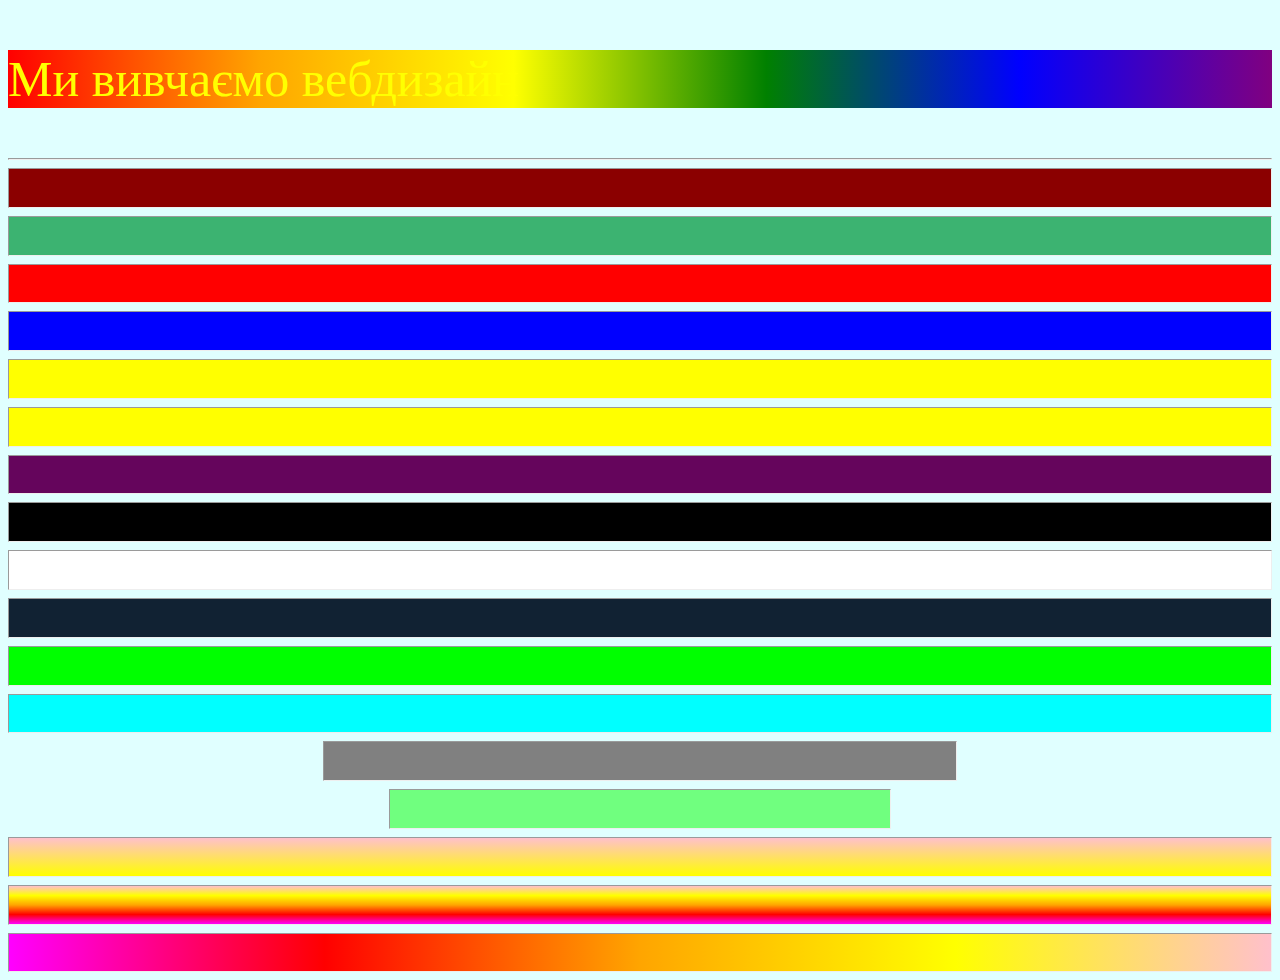
<file: base.html>
<!DOCTYPE html>
<html lang="uk">
<head>
	<meta charset="utf-8">
	<meta name="viewport" content="width=device-width, initial-scale=1">
	<title>my first page</title>
</head>
<body style="background-color: lightcyan;">
<p style="background: linear-gradient(to right, red, orange, yellow, green, blue, purple); color:yellow; font-size: 50px;">Ми вивчаємо вебдизайн</p>
<hr>
<hr style="height: 1cm; background-color: darkred;">
<hr style="height: 1cm; background-color: MediumSeaGreen;">
<hr style="height: 1cm; background-color: #ff0000;">
<hr style="height: 1cm; background-color: #0000ff;">
<hr style="height: 1cm; background-color: #ffff00;">
<hr style="height: 1cm; background-color: #ff0;">
<hr style="height: 1cm; background-color: #65055C">
<hr style="height: 1cm; background-color: #000;">
<hr style="height: 1cm; background-color: #fff;">
<hr style="height: 1cm; background-color: #112233;">
<hr style="height: 1cm; background-color: rgb(0, 255, 0);">
<hr style="height: 1cm; background-color: rgb(0, 255, 255);">
<hr style="height: 1cm; background-color: rgb(128, 128, 128); width: 50%;">
<hr style="height: 1cm; background-color: rgba(0, 255, 0, 0.5); width: 500px;">
<hr style="height: 1cm; background: Linear-gradient(pink, yellow);">
<hr style="height: 1cm; background: Linear-gradient(pink, yellow, orange, red, magenta);">
<hr style="height: 1cm; background: Linear-gradient(to left, pink, yellow, orange, red, magenta);"> 
</body>
</html>
</file>
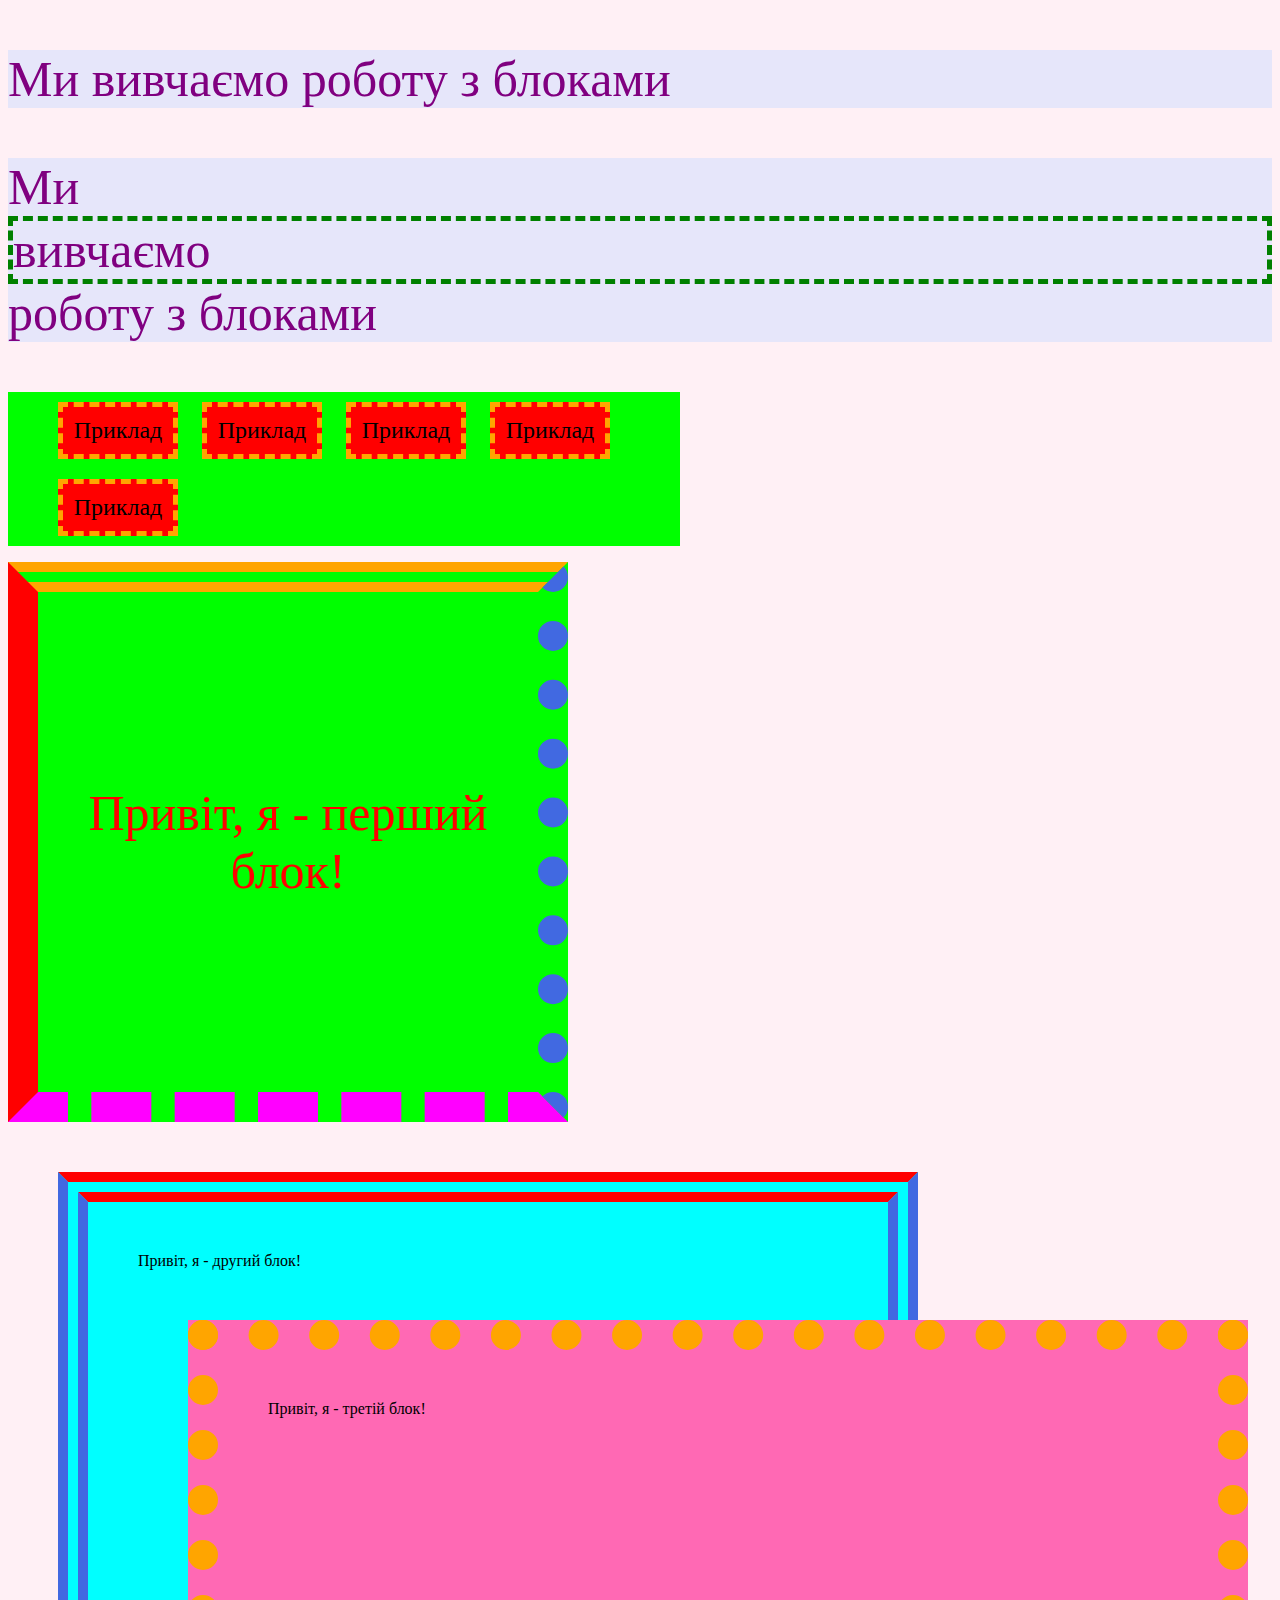
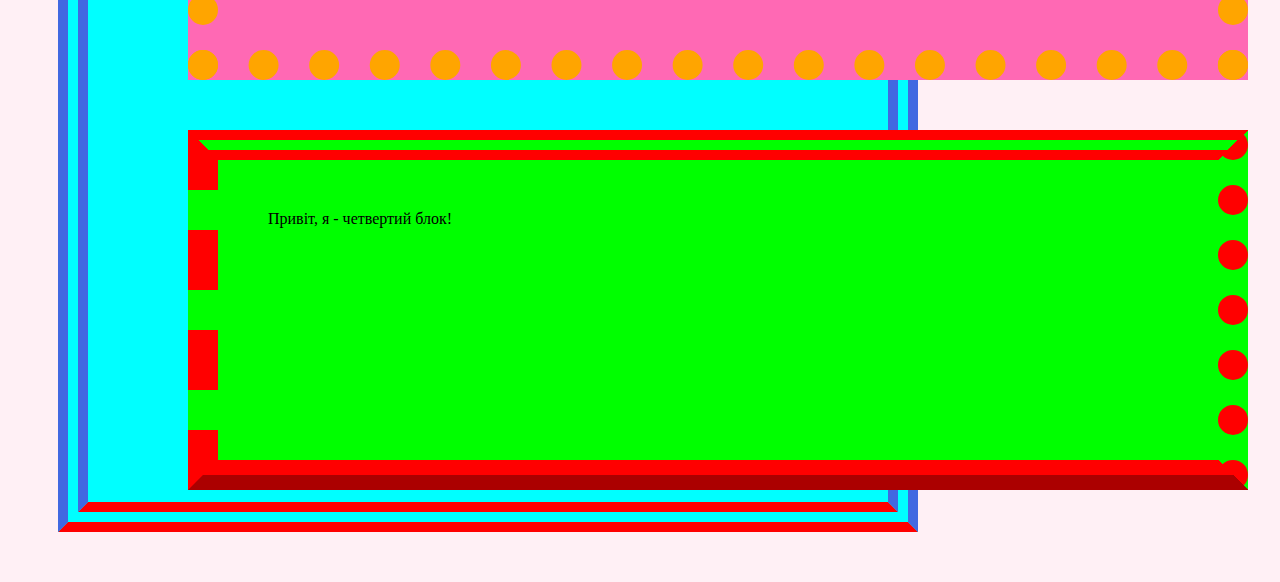
<file: bloks.html>
<!DOCTYPE html>
<html>
<head>
	<meta charset="utf-8">
	<meta name="viewport" content="width=device-width, initial-scale=1">
	<title>Блоки</title>
	<link rel="stylesheet" type="text/css" href="css/blox.css">
</head>
<body>
<p>Ми вивчаємо роботу з блоками</p>
<p>Ми <span>вивчаємо</span> роботу з блоками</p>
<ul>
	<li>Приклад</li>
    <li>Приклад</li>
    <li>Приклад</li>
    <li>Приклад</li>
	<li>Приклад</li>
</ul>
<div id="first">Привіт, я - перший блок!</div>
<div id="second">Привіт, я - другий блок!
<div id="third">Привіт, я - третій блок!</div>
<div id="fourth">Привіт, я - четвертий блок!</div>
</div>
</body>
</html>
</file>
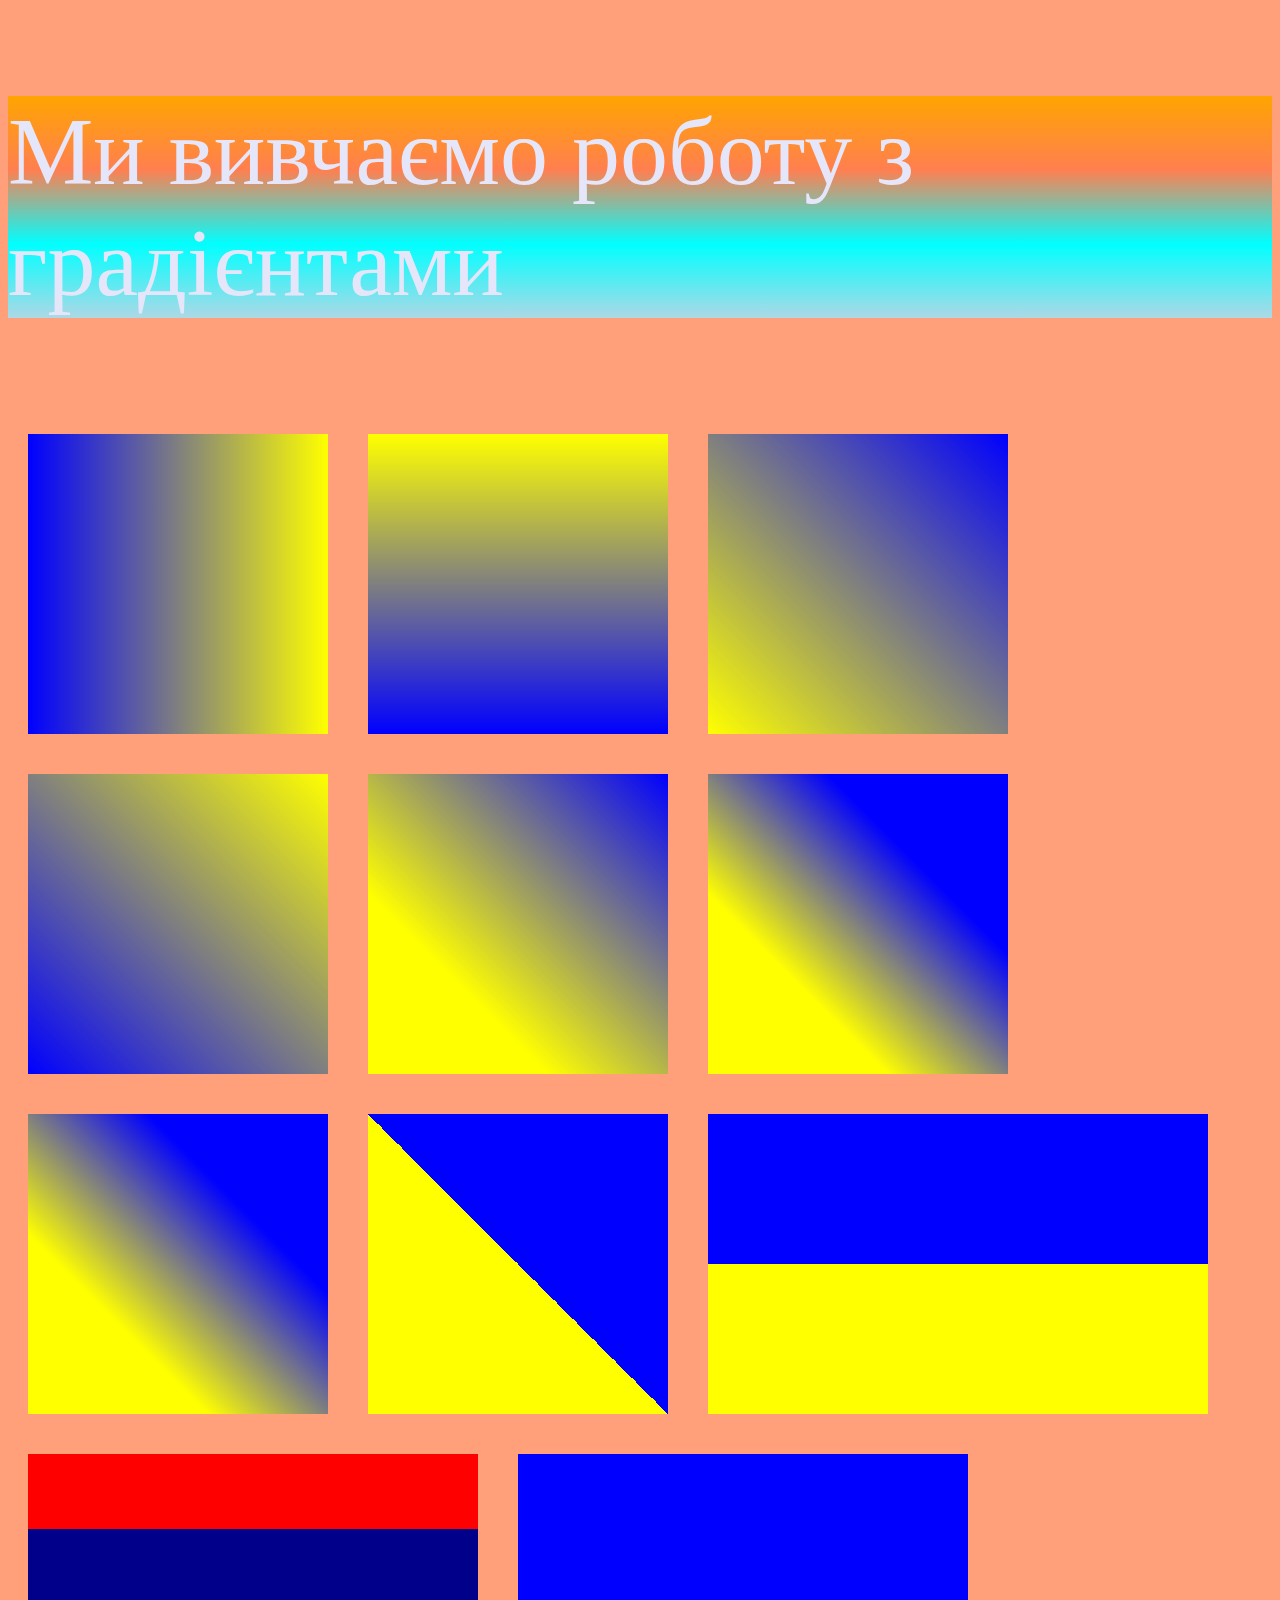
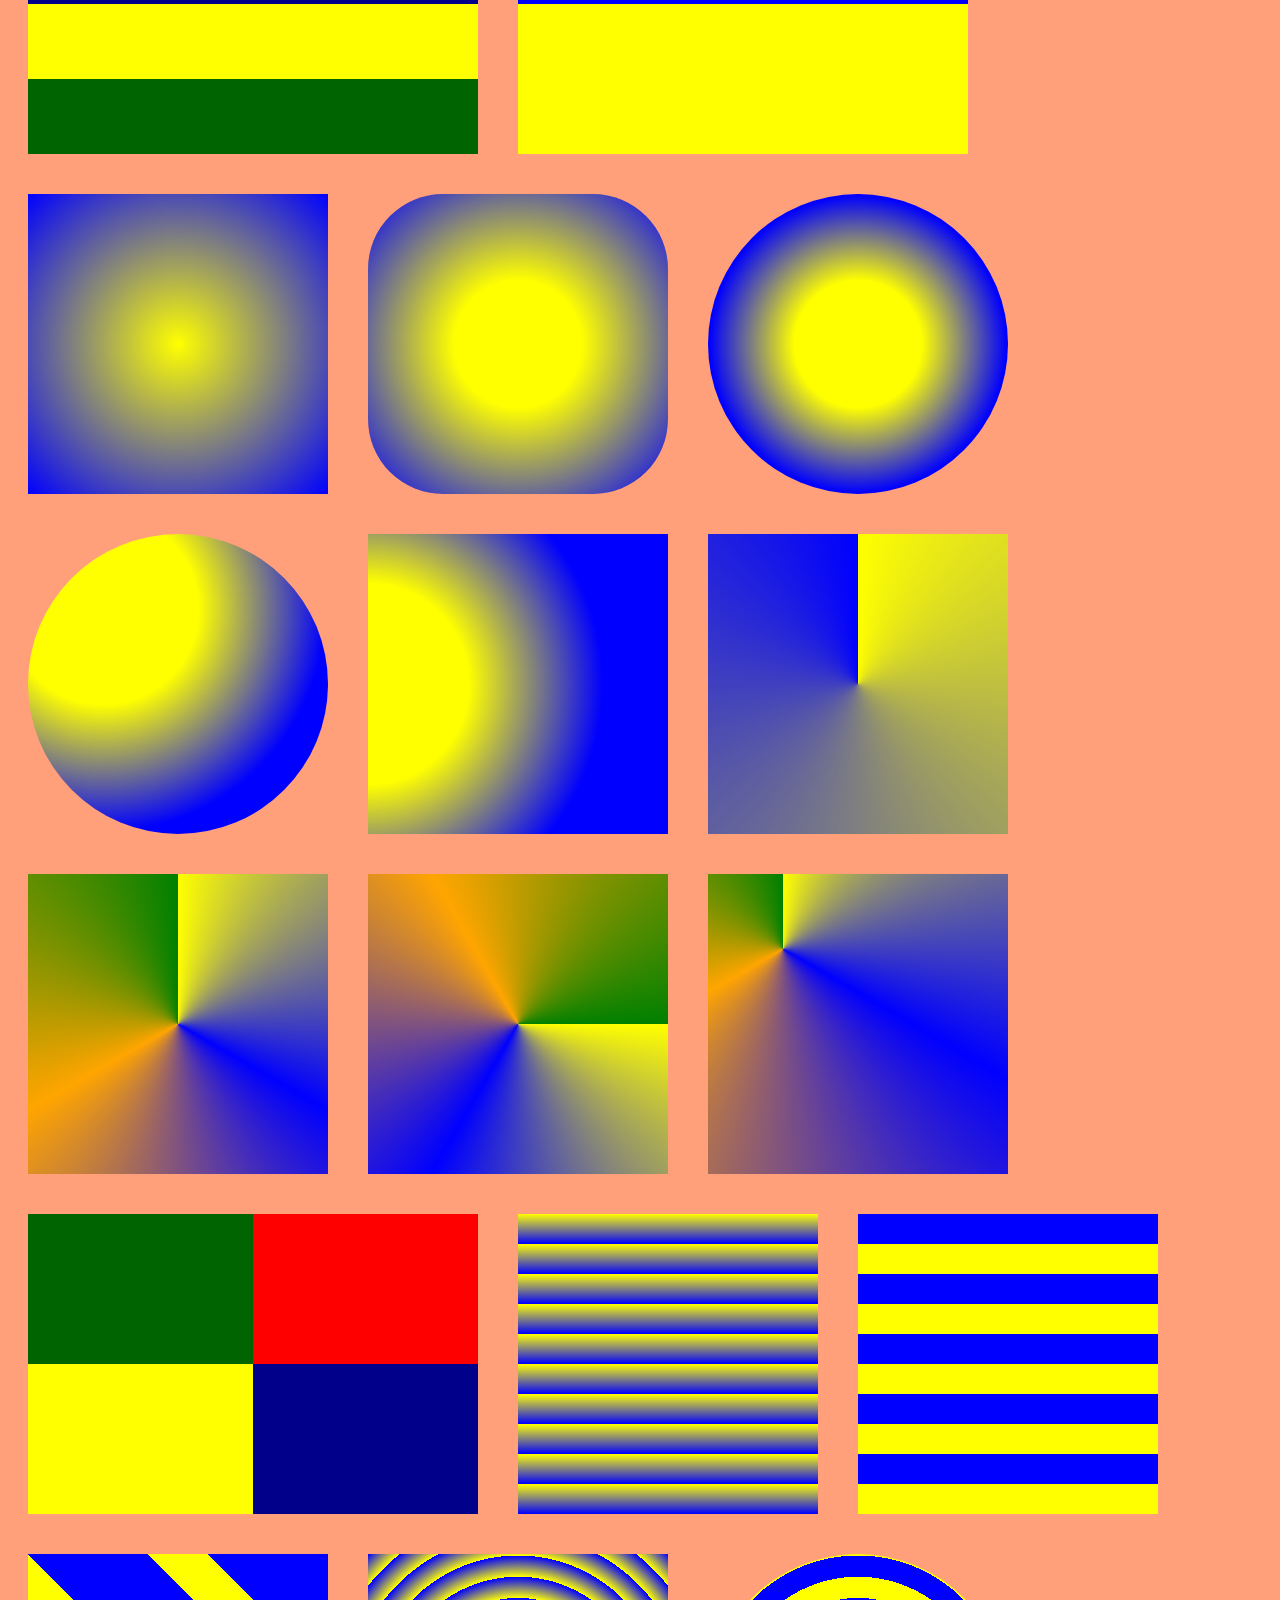
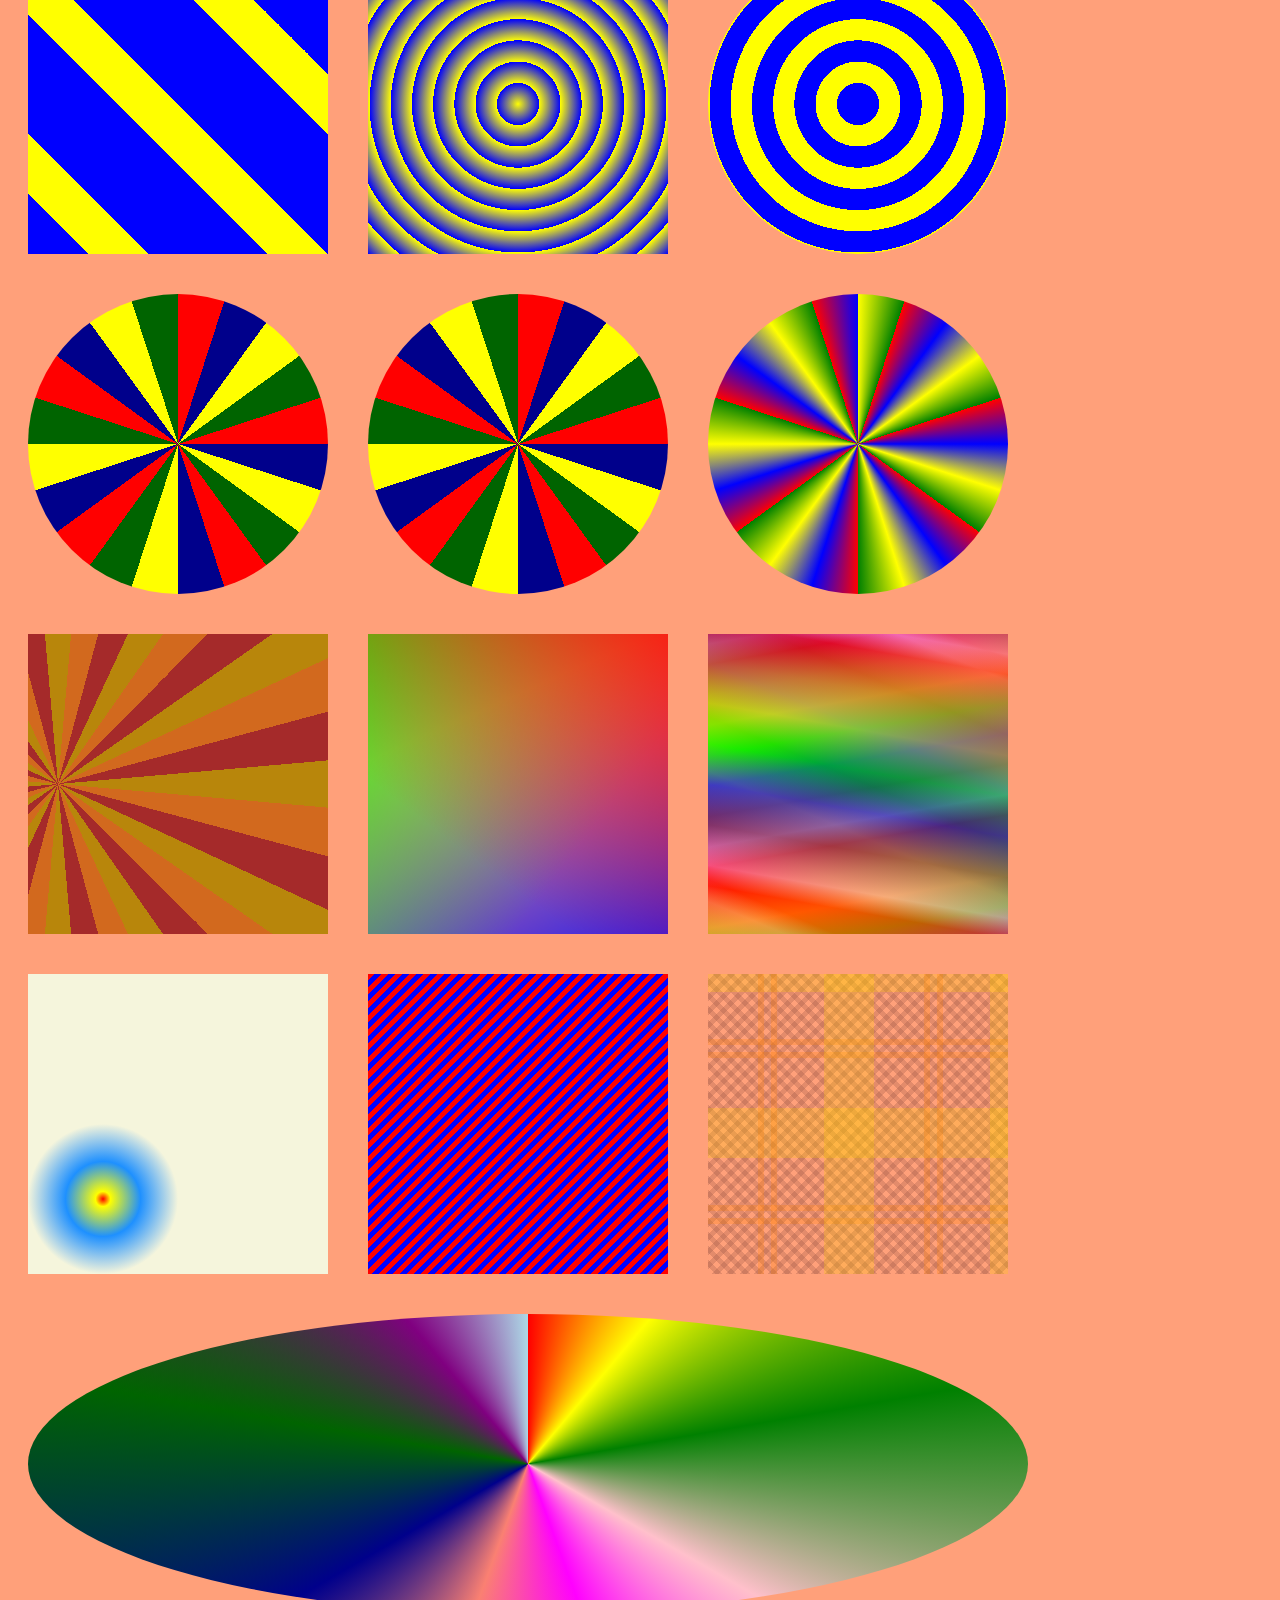
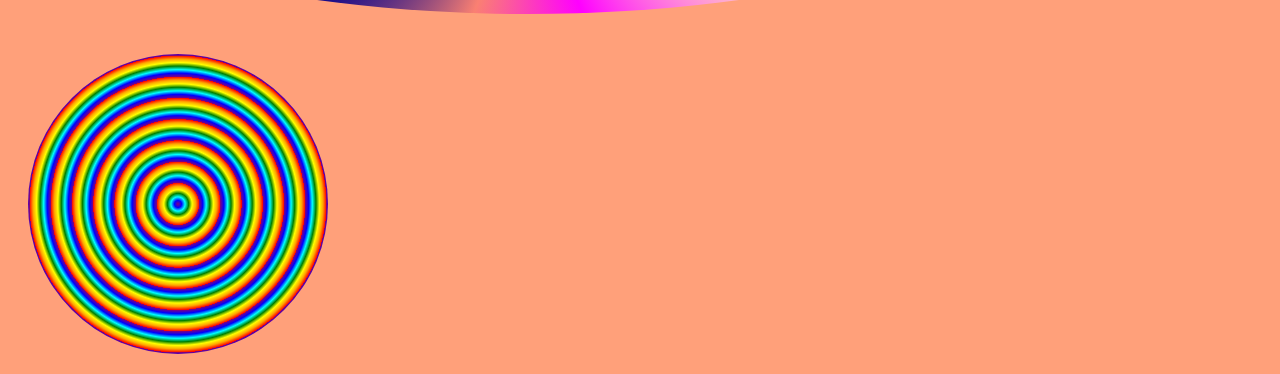
<file: gradient.html>
<!DOCTYPE html>
<html>
<head>
	<meta charset="utf-8">
	<meta name="viewport" content="width=device-width, initial-scale=1">
	<title>Градієнт</title>
	<style type="text/css">
		body{
			background-color: lightsalmon;
		}
		p{
			font-size: 1in;
			color: lavender;
			background: linear-gradient(orange, coral, aqua, lightblue);
		}
		div{
			width: 300px;
			height: 300px;
			margin: 20px;
			float: left;
		}
	</style>
</head>
<body>
<p>Ми вивчаємо роботу з градієнтами</p>
<div style="background: linear-gradient(to left, yellow, blue);"></div>
<div style="background: linear-gradient(#ff0,#00f);"></div>
<div style="background: linear-gradient(45deg, yellow, blue);"></div>
<div style="background: linear-gradient(225deg, yellow, blue);"></div>
<div style="background: linear-gradient(45deg, yellow 30%, blue);"></div>
<div style="background: linear-gradient(45deg, yellow 30%, blue 70%);"></div>
<div style="background: linear-gradient(45deg, yellow 30%, blue 70%);"></div>
<div style="background: linear-gradient(45deg, yellow 50%, blue 50%);"></div>
<div style="background: linear-gradient(360deg, yellow 50%, blue 50%); width: 500px;"></div>
<div style="background: linear-gradient(red 0% 25%, darkblue 25% 50%, yellow 50% 75%, darkgreen 75% 100%); width: 450px;"></div>
<div style="background: linear-gradient(blue 50%, yellow 50%); width: 450px;"></div>
<div style="background: radial-gradient(yellow,blue);"></div>
<div style="background: radial-gradient(yellow 30%,blue); border-radius: 25%;"></div>
<div style="background: radial-gradient(yellow 30%,blue 70%); border-radius: 50%;"></div>
<div style="background: radial-gradient(circle at 25% 25%, yellow 30%, blue 70%); border-radius: 50%;"></div>
<div style="background: radial-gradient(circle at 0% 50%, yellow 30%,blue 70%);"></div>
<div style="background: conic-gradient(yellow, blue);"></div>
<div style="background: conic-gradient(yellow, blue, orange, green);"></div>
<div style="background: conic-gradient(from 90deg, yellow, blue, orange, green);"></div>
<div style="background: conic-gradient(at 25% 25%, yellow, blue, orange, green);"></div>
<div style="background: conic-gradient(red 0% 25%, darkblue 25% 50%, yellow 50% 75%, darkgreen 75% 100%); width: 450px;"></div>
<div style="background: repeating-linear-gradient(yellow 10%,blue 20%);"></div>
<div style="background: repeating-linear-gradient(yellow 10% 20%,blue 20% 30%);"></div>
<div style="background: repeating-linear-gradient(45deg,yellow 10% 20%,blue 20% 40%);"></div>
<div style="background: repeating-radial-gradient(yellow 10%,blue 20%);"></div>
<div style="background: repeating-radial-gradient(yellow 10% 20%,blue 20% 30%); border-radius: 50%;"></div>
<div style="background: repeating-conic-gradient(red 0% 5%, darkblue 5% 10%, yellow 10% 15%, darkgreen 15% 20%); border-radius: 50%;"></div>
<div style="background: repeating-conic-gradient(red 0% 5%, darkblue 5% 10%, yellow 10% 15%, darkgreen 15% 20%); border-radius: 50%;"></div>
<div style="background: repeating-conic-gradient(red 5%, blue 10%, yellow 15%, green 20%); border-radius: 50%;"></div>
<div style="background: repeating-conic-gradient(
  from 45deg at 10% 50%,
  brown 0deg 10deg,
  darkgoldenrod 10deg 20deg,
  chocolate 20deg 30deg
);"></div>
<div style="background: linear-gradient(
      217deg,
      rgb(255 0 0 / 80%),
      rgb(255 0 0 / 0%) 70.71%
    ),
    linear-gradient(127deg, rgb(0 255 0 / 80%), rgb(0 255 0 / 0%) 70.71%),
    linear-gradient(336deg, rgb(0 0 255 / 80%), rgb(0 0 255 / 0%) 70.71%);"></div>
<div style="
  background: repeating-linear-gradient(
      190deg,
      rgb(255 0 0 / 50%) 40px,
      rgb(255 153 0 / 50%) 80px,
      rgb(255 255 0 / 50%) 120px,
      rgb(0 255 0 / 50%) 160px,
      rgb(0 0 255 / 50%) 200px,
      rgb(75 0 130 / 50%) 240px,
      rgb(238 130 238 / 50%) 280px,
      rgb(255 0 0 / 50%) 300px
    ),
    repeating-linear-gradient(
      -190deg,
      rgb(255 0 0 / 50%) 30px,
      rgb(255 153 0 / 50%) 60px,
      rgb(255 255 0 / 50%) 90px,
      rgb(0 255 0 / 50%) 120px,
      rgb(0 0 255 / 50%) 150px,
      rgb(75 0 130 / 50%) 180px,
      rgb(238 130 238 / 50%) 210px,
      rgb(255 0 0 / 50%) 230px
    ),
    repeating-linear-gradient(
      23deg,
      red 50px,
      orange 100px,
      yellow 150px,
      green 200px,
      blue 250px,
      indigo 300px,
      violet 350px,
      red 370px
    );
"></div>
<div style="background: radial-gradient(
    circle closest-side at 25% 75%,
    red,
    yellow 10%,
    #1e90ff 50%,
    beige"></div>
<div style="background: repeating-linear-gradient(
    -45deg,
    red,
    red 5px,
    blue 5px,
    blue 10px"></div>
<div style=" background: repeating-linear-gradient(
      90deg,
      transparent,
      transparent 50px,
      rgb(255 127 0 / 25%) 50px,
      rgb(255 127 0 / 25%) 56px,
      transparent 56px,
      transparent 63px,
      rgb(255 127 0 / 25%) 63px,
      rgb(255 127 0 / 25%) 69px,
      transparent 69px,
      transparent 116px,
      rgb(255 206 0 / 25%) 116px,
      rgb(255 206 0 / 25%) 166px
    ),
    repeating-linear-gradient(
      0deg,
      transparent,
      transparent 50px,
      rgb(255 127 0 / 25%) 50px,
      rgb(255 127 0 / 25%) 56px,
      transparent 56px,
      transparent 63px,
      rgb(255 127 0 / 25%) 63px,
      rgb(255 127 0 / 25%) 69px,
      transparent 69px,
      transparent 116px,
      rgb(255 206 0 / 25%) 116px,
      rgb(255 206 0 / 25%) 166px
    ),
    repeating-linear-gradient(
      -45deg,
      transparent,
      transparent 5px,
      rgb(143 77 63 / 25%) 5px,
      rgb(143 77 63 / 25%) 10px
    ),
    repeating-linear-gradient(
      45deg,
      transparent,
      transparent 5px,
      rgb(143 77 63 / 25%) 5px,
      rgb(143 77 63 / 25%) 10px
    );

  background: repeating-linear-gradient(
      90deg,
      transparent 0 50px,
      rgb(255 127 0 / 25%) 50px 56px,
      transparent 56px 63px,
      rgb(255 127 0 / 25%) 63px 69px,
      transparent 69px 116px,
      rgb(255 206 0 / 25%) 116px 166px
    ),
    repeating-linear-gradient(
      0deg,
      transparent 0 50px,
      rgb(255 127 0 / 25%) 50px 56px,
      transparent 56px 63px,
      rgb(255 127 0 / 25%) 63px 69px,
      transparent 69px 116px,
      rgb(255 206 0 / 25%) 116px 166px
    ),
    repeating-linear-gradient(
      -45deg,
      transparent 0 5px,
      rgb(143 77 63 / 25%) 5px 10px
    ),
    repeating-linear-gradient(
      45deg,
      transparent 0 5px,
      rgb(143 77 63 / 25%) 5px 10px
    );"></div>
<div style="background: repeating-conic-gradient(red, yellow, green, pink, magenta, salmon, darkblue, darkgreen, purple, lightblue); border-radius: 50%; width: 1000px; heith:500px"></div>
<div style="background: repeating-radial-gradient(purple, blue, cyan, green, yellow, orange, red 10%); border-radius: 50%;"></div>
 
</body>
</html>
</file>
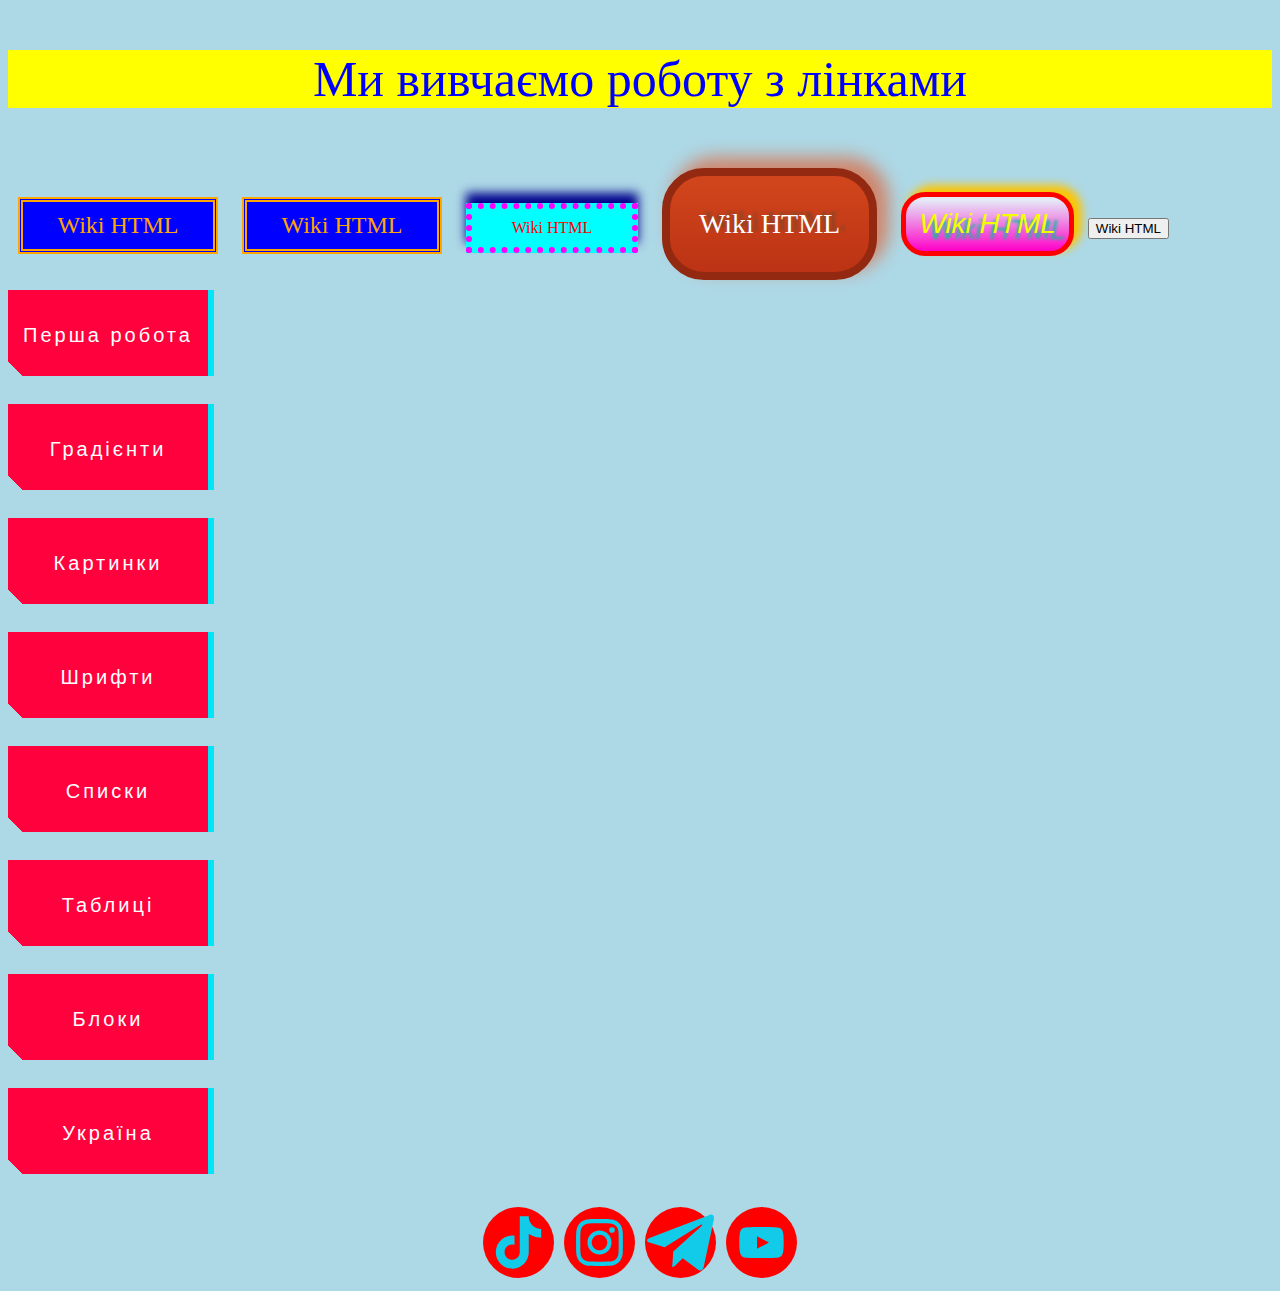
<file: links.html>
<!DOCTYPE html>
<html>
<head>
	<meta charset="utf-8">
	<meta name="viewport" content="width=device-width, initial-scale=1">
	<title>links</title>
	<link rel="stylesheet" type="text/css" href="css/links.css">
	<link rel="stylesheet" href="https://cdnjs.cloudflare.com/ajax/libs/font-awesome/4.7.0/css/font-awesome.min.css">
</head>
<body>
<p>Ми вивчаємо роботу з лінками</p>
<a href="https://uk.wikipedia.org/wiki/HTML" class="a1">Wiki HTML</a>
<a href="https://uk.wikipedia.org/wiki/HTML" class="a1" target="_blank">Wiki HTML</a>
<a href="https://uk.wikipedia.org/wiki/HTML" class="a2" target="_blank">Wiki HTML</a>
<a href="https://uk.wikipedia.org/wiki/HTML" class="myButton" target="_blank">Wiki HTML</a>
<a href="https://uk.wikipedia.org/wiki/HTML" class="myButton1" target="_blank">Wiki HTML</a>
<button>Wiki HTML</button>
<!-- HTML !-->
<a href="base.html"><button style="margin-bottom: 10px; display: block;" class="button-49" role="button">Перша робота</button></a>
<a href="gradient.html"><button style="margin-bottom: 10px; 
display: block;" class="button-49" role="button">Градієнти</button></a>
<a href="images.html"><button style="margin-bottom: 10px; display: block;" class="button-49" role="button">Картинки</button></a>
<a href="synbol.html"><button style="margin-bottom: 10px; display: block;" class="button-49" role="button">Шрифти</button></a>
<a href="lists.html"><button style="margin-bottom: 10px; display: block;" class="button-49" role="button">Списки</button></a>
<a href="table.html"><button style="margin-bottom: 10px; display: block;" class="button-49" role="button">Таблиці</button></a>
<a href="bloks.html"><button style="margin-bottom: 10px; display: block;" class="button-49" role="button">Блоки</button></a>
<a href="text.html"><button style="margin-bottom: 10px; display: block;" class="button-49" role="button">Україна</button></a>
<!-- Social Media Icons by NiftyButtons https://niftybuttons.com --><div style="display: flex; flex-wrap:wrap; align-items: center; justify-content: center;"><a href="https://www.tiktok.com/en/" target="_blank" rel="noopener noreferrer" style="text-decoration:none;border:0;width:67px;height:67px;padding:2px;margin:5px;color:#11CBE9;border-radius:50%;background-color:#ff0000;"><svg class="niftybutton-tiktok" style="display:block;fill:currentColor" data-donate="true" data-tag="tic" data-name="TikTok" viewBox="0 0 512 512" preserveAspectRatio="xMidYMid meet"><title>TikTok social icon</title>
     <path d="M 386.160156 141.550781 C 383.457031 140.15625 380.832031 138.625 378.285156 136.964844 C 370.878906 132.070312 364.085938 126.300781 358.058594 119.785156 C 342.976562 102.523438 337.339844 85.015625 335.265625 72.757812 L 335.351562 72.757812 C 333.617188 62.582031 334.332031 56 334.441406 56 L 265.742188 56 L 265.742188 321.648438 C 265.742188 325.214844 265.742188 328.742188 265.589844 332.226562 C 265.589844 332.660156 265.550781 333.058594 265.523438 333.523438 C 265.523438 333.714844 265.523438 333.917969 265.484375 334.117188 C 265.484375 334.167969 265.484375 334.214844 265.484375 334.265625 C 264.011719 353.621094 253.011719 370.976562 236.132812 380.566406 C 227.472656 385.496094 217.675781 388.078125 207.707031 388.066406 C 175.699219 388.066406 149.757812 361.964844 149.757812 329.734375 C 149.757812 297.5 175.699219 271.398438 207.707031 271.398438 C 213.765625 271.394531 219.789062 272.347656 225.550781 274.226562 L 225.632812 204.273438 C 190.277344 199.707031 154.621094 210.136719 127.300781 233.042969 C 115.457031 243.328125 105.503906 255.605469 97.882812 269.316406 C 94.984375 274.316406 84.042969 294.410156 82.714844 327.015625 C 81.882812 345.523438 87.441406 364.699219 90.089844 372.625 L 90.089844 372.792969 C 91.757812 377.457031 98.214844 393.382812 108.742188 406.808594 C 117.230469 417.578125 127.253906 427.035156 138.5 434.882812 L 138.5 434.714844 L 138.667969 434.882812 C 171.925781 457.484375 208.800781 456 208.800781 456 C 215.183594 455.742188 236.566406 456 260.851562 444.492188 C 287.785156 431.734375 303.117188 412.726562 303.117188 412.726562 C 312.914062 401.367188 320.703125 388.425781 326.148438 374.449219 C 332.367188 358.109375 334.441406 338.507812 334.441406 330.675781 L 334.441406 189.742188 C 335.273438 190.242188 346.375 197.582031 346.375 197.582031 C 346.375 197.582031 362.367188 207.832031 387.316406 214.507812 C 405.214844 219.257812 429.332031 220.257812 429.332031 220.257812 L 429.332031 152.058594 C 420.882812 152.976562 403.726562 150.308594 386.160156 141.550781 Z M 386.160156 141.550781"></path>
</svg></a><a href="https://www.instagram.com/" target="_blank" rel="noopener noreferrer" style="text-decoration:none;border:0;width:67px;height:67px;padding:2px;margin:5px;color:#11CBE9;border-radius:50%;background-color:#ff0000;"><svg class="niftybutton-instagram" style="display:block;fill:currentColor" data-donate="true" data-tag="ins" data-name="Instagram" viewBox="0 0 512 512" preserveAspectRatio="xMidYMid meet"><title>Instagram social icon</title>
    <path d="M256 109.3c47.8 0 53.4 0.2 72.3 1 17.4 0.8 26.9 3.7 33.2 6.2 8.4 3.2 14.3 7.1 20.6 13.4 6.3 6.3 10.1 12.2 13.4 20.6 2.5 6.3 5.4 15.8 6.2 33.2 0.9 18.9 1 24.5 1 72.3s-0.2 53.4-1 72.3c-0.8 17.4-3.7 26.9-6.2 33.2 -3.2 8.4-7.1 14.3-13.4 20.6 -6.3 6.3-12.2 10.1-20.6 13.4 -6.3 2.5-15.8 5.4-33.2 6.2 -18.9 0.9-24.5 1-72.3 1s-53.4-0.2-72.3-1c-17.4-0.8-26.9-3.7-33.2-6.2 -8.4-3.2-14.3-7.1-20.6-13.4 -6.3-6.3-10.1-12.2-13.4-20.6 -2.5-6.3-5.4-15.8-6.2-33.2 -0.9-18.9-1-24.5-1-72.3s0.2-53.4 1-72.3c0.8-17.4 3.7-26.9 6.2-33.2 3.2-8.4 7.1-14.3 13.4-20.6 6.3-6.3 12.2-10.1 20.6-13.4 6.3-2.5 15.8-5.4 33.2-6.2C202.6 109.5 208.2 109.3 256 109.3M256 77.1c-48.6 0-54.7 0.2-73.8 1.1 -19 0.9-32.1 3.9-43.4 8.3 -11.8 4.6-21.7 10.7-31.7 20.6 -9.9 9.9-16.1 19.9-20.6 31.7 -4.4 11.4-7.4 24.4-8.3 43.4 -0.9 19.1-1.1 25.2-1.1 73.8 0 48.6 0.2 54.7 1.1 73.8 0.9 19 3.9 32.1 8.3 43.4 4.6 11.8 10.7 21.7 20.6 31.7 9.9 9.9 19.9 16.1 31.7 20.6 11.4 4.4 24.4 7.4 43.4 8.3 19.1 0.9 25.2 1.1 73.8 1.1s54.7-0.2 73.8-1.1c19-0.9 32.1-3.9 43.4-8.3 11.8-4.6 21.7-10.7 31.7-20.6 9.9-9.9 16.1-19.9 20.6-31.7 4.4-11.4 7.4-24.4 8.3-43.4 0.9-19.1 1.1-25.2 1.1-73.8s-0.2-54.7-1.1-73.8c-0.9-19-3.9-32.1-8.3-43.4 -4.6-11.8-10.7-21.7-20.6-31.7 -9.9-9.9-19.9-16.1-31.7-20.6 -11.4-4.4-24.4-7.4-43.4-8.3C310.7 77.3 304.6 77.1 256 77.1L256 77.1z"></path>
    <path d="M256 164.1c-50.7 0-91.9 41.1-91.9 91.9s41.1 91.9 91.9 91.9 91.9-41.1 91.9-91.9S306.7 164.1 256 164.1zM256 315.6c-32.9 0-59.6-26.7-59.6-59.6s26.7-59.6 59.6-59.6 59.6 26.7 59.6 59.6S288.9 315.6 256 315.6z"></path>
    <circle cx="351.5" cy="160.5" r="21.5"></circle>
</svg></a><a href="https://web.telegram.org/a/" target="_blank" rel="noopener noreferrer" style="text-decoration:none;border:0;width:67px;height:67px;padding:2px;margin:5px;color:#11CBE9;border-radius:50%;background-color:#ff0000;"><svg class="niftybutton-telegram" style="display:block;fill:currentColor" data-donate="true" data-tag="tel" data-name="Telegram" viewBox="0 0 512 512" preserveAspectRatio="xMidYMid meet"><title>Telegram social icon</title>
<path d="M 200.894531 323.863281 L 192.425781 442.988281 C 204.542969 442.988281 209.792969 437.78125 216.085938 431.53125 L 272.894531 377.238281 L 390.613281 463.445312 C 412.203125 475.476562 427.414062 469.140625 433.238281 443.585938 L 510.507812 81.515625 L 510.527344 81.492188 C 517.375 49.578125 498.988281 37.097656 477.953125 44.929688 L 23.765625 218.816406 C -7.230469 230.847656 -6.761719 248.128906 18.496094 255.957031 L 134.613281 292.074219 L 404.332031 123.308594 C 417.023438 114.902344 428.566406 119.550781 419.070312 127.957031 Z M 200.894531 323.863281 "></path>
</svg></a><a href="https://www.youtube.com/" target="_blank" rel="noopener noreferrer" style="text-decoration:none;border:0;width:67px;height:67px;padding:2px;margin:5px;color:#11CBE9;border-radius:50%;background-color:#ff0000;"><svg class="niftybutton-youtube" style="display:block;fill:currentColor" data-donate="true" data-tag="you" data-name="YouTube" viewBox="0 0 512 512" preserveAspectRatio="xMidYMid meet"><title>YouTube social icon</title>
    <path d="M422.6 193.6c-5.3-45.3-23.3-51.6-59-54 -50.8-3.5-164.3-3.5-215.1 0 -35.7 2.4-53.7 8.7-59 54 -4 33.6-4 91.1 0 124.8 5.3 45.3 23.3 51.6 59 54 50.9 3.5 164.3 3.5 215.1 0 35.7-2.4 53.7-8.7 59-54C426.6 284.8 426.6 227.3 422.6 193.6zM222.2 303.4v-94.6l90.7 47.3L222.2 303.4z"></path>
</svg></a></div>
</body>
</html>
</file>
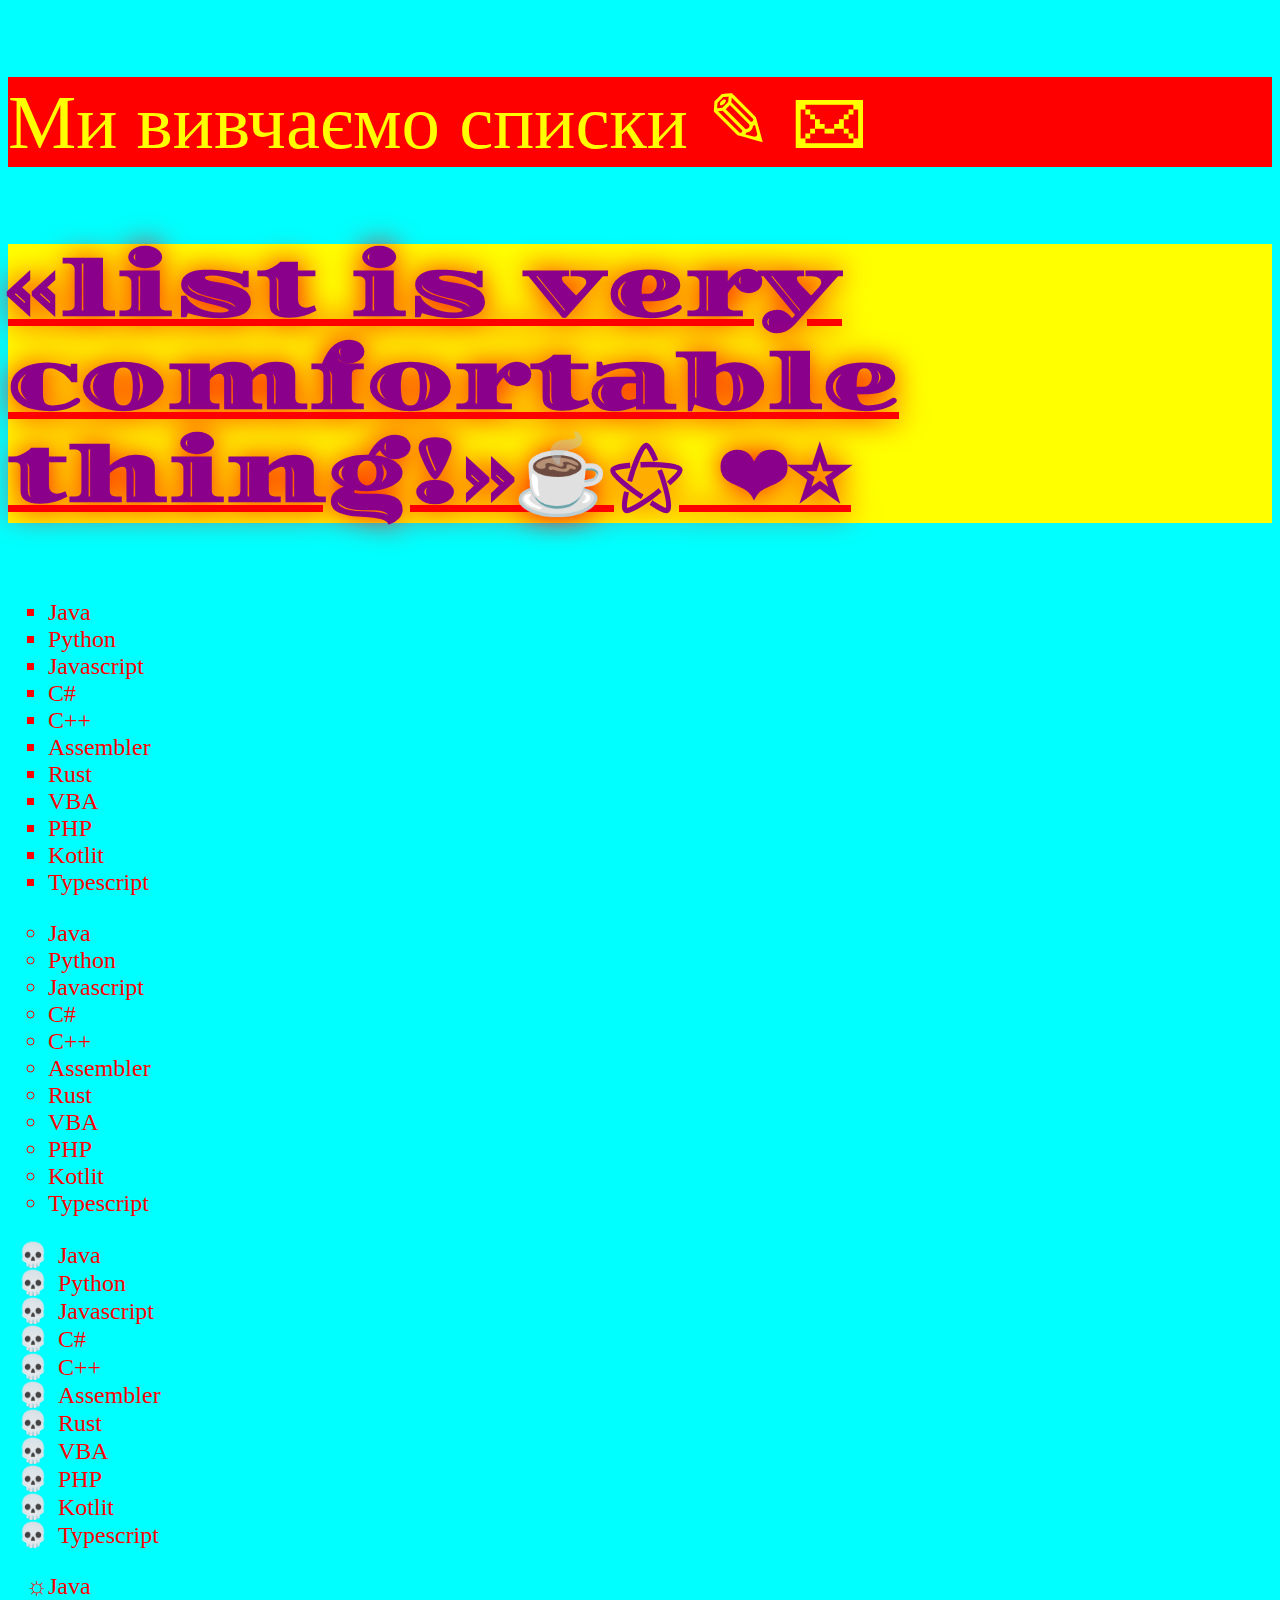
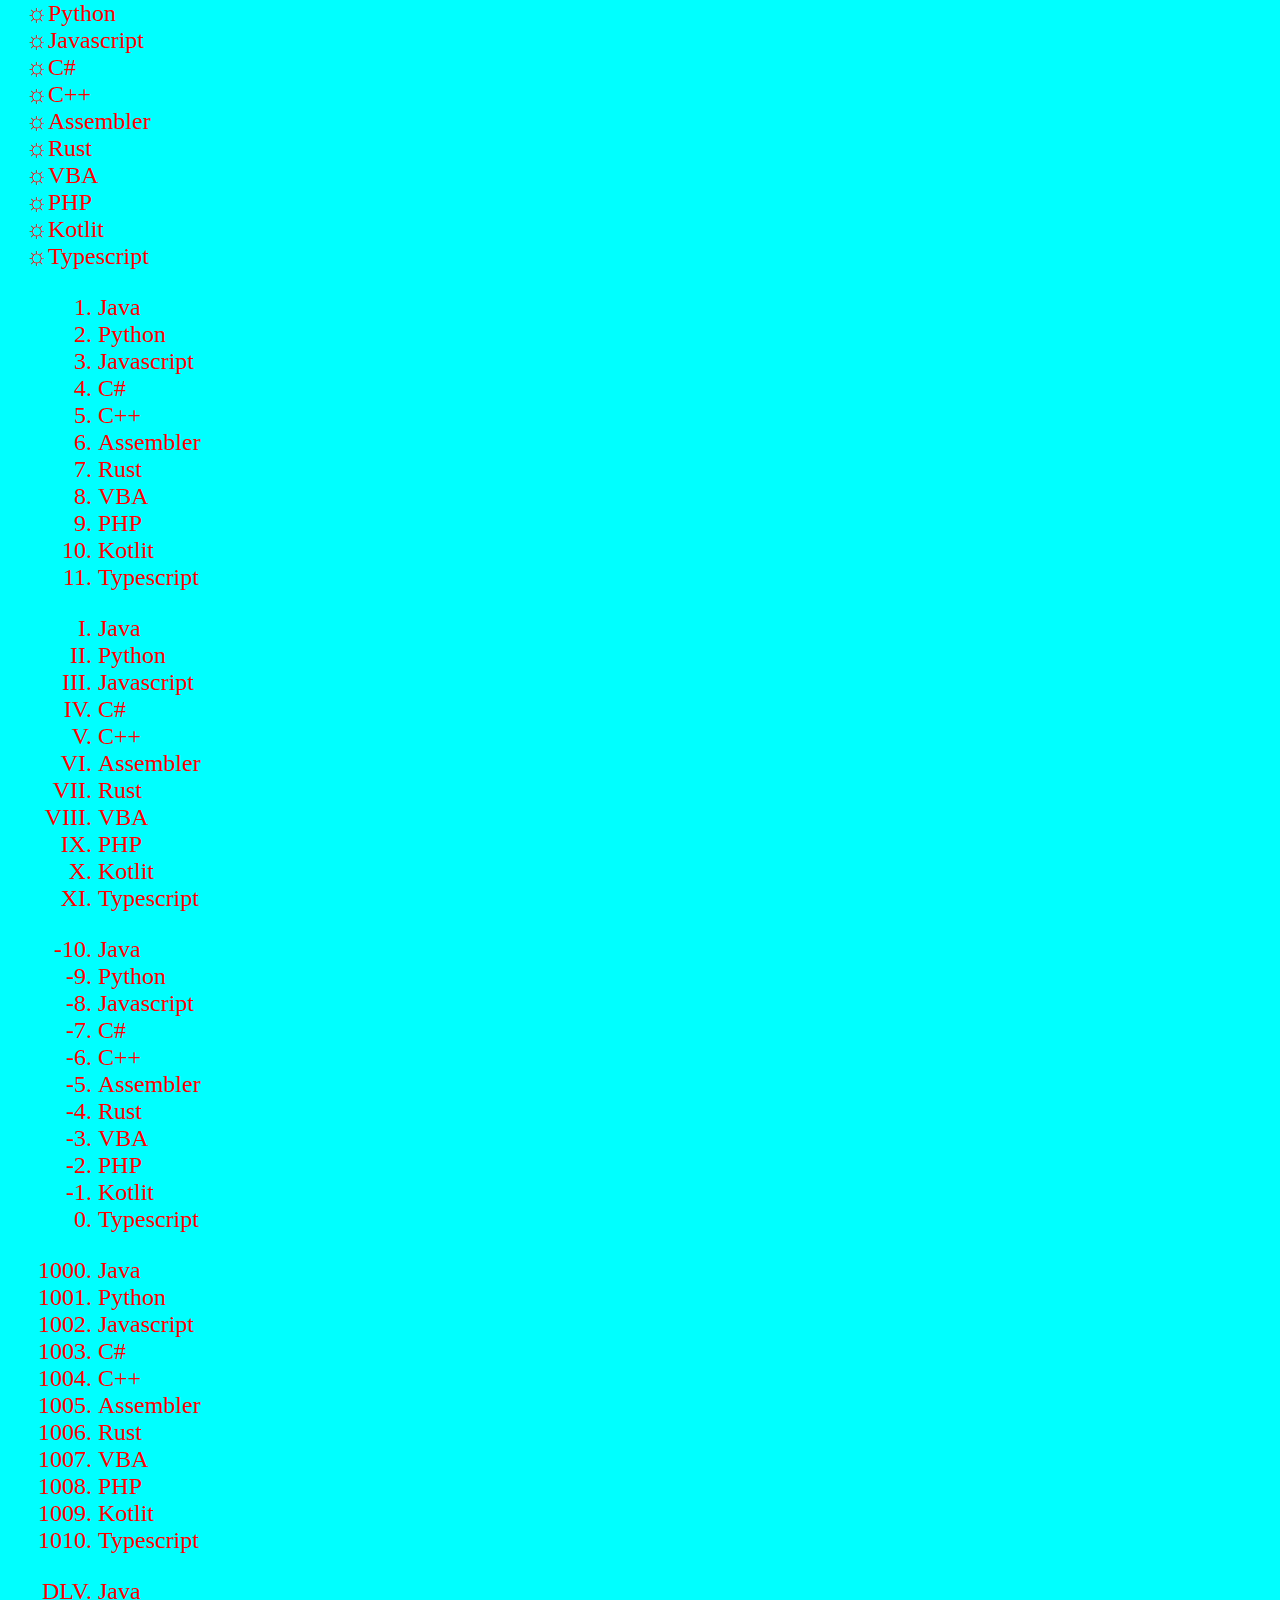
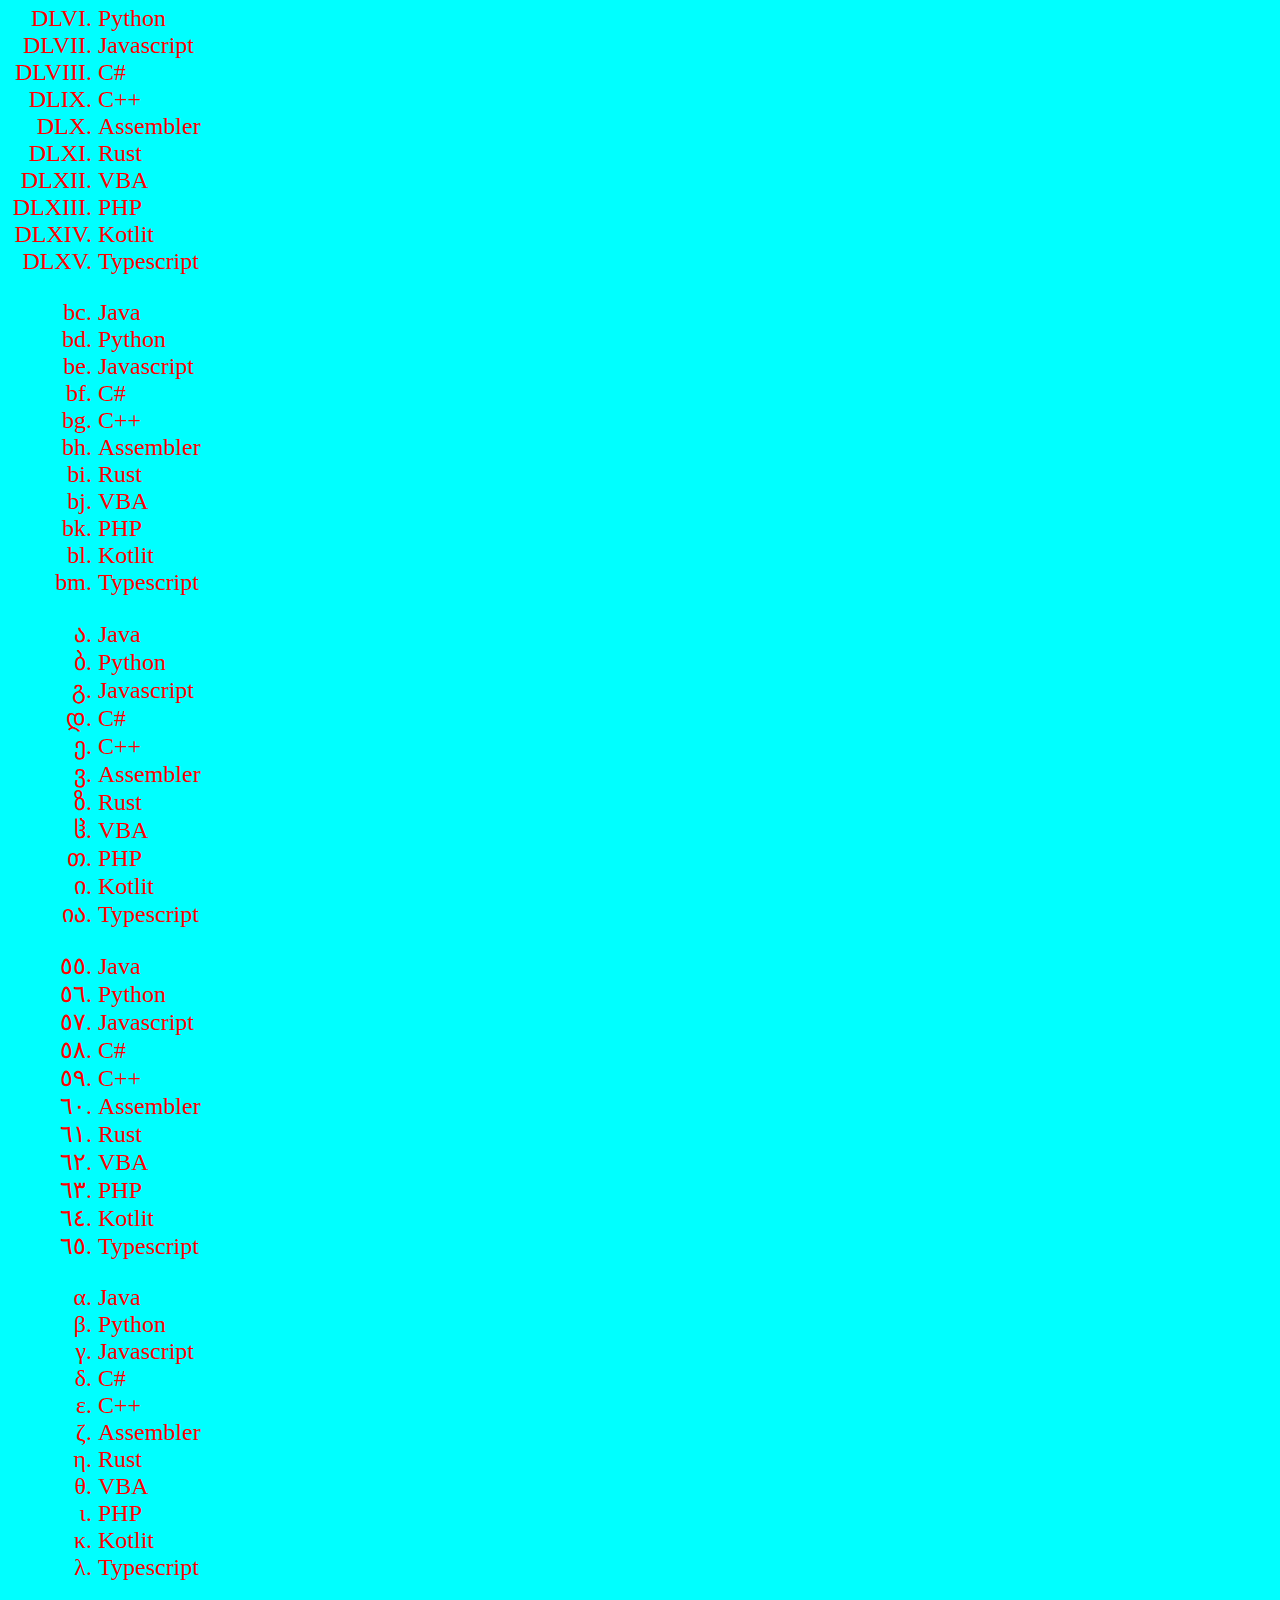
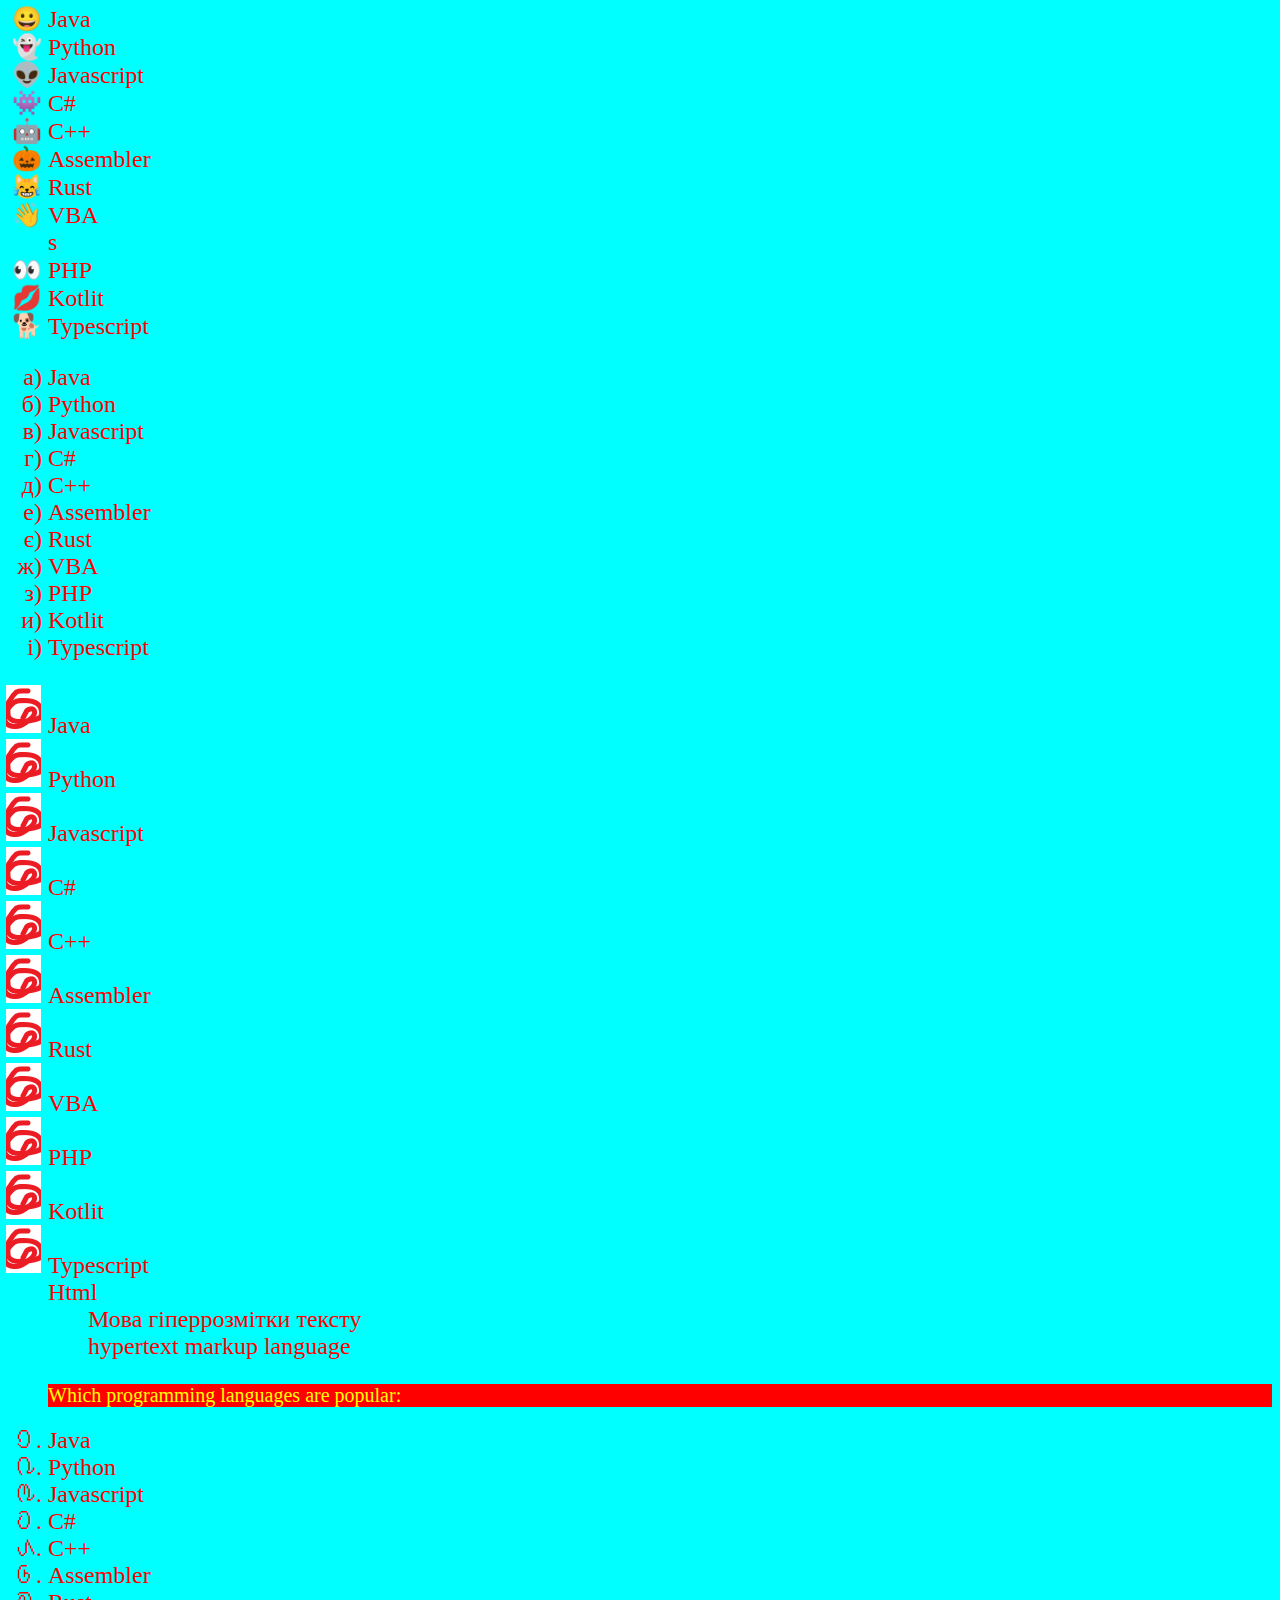
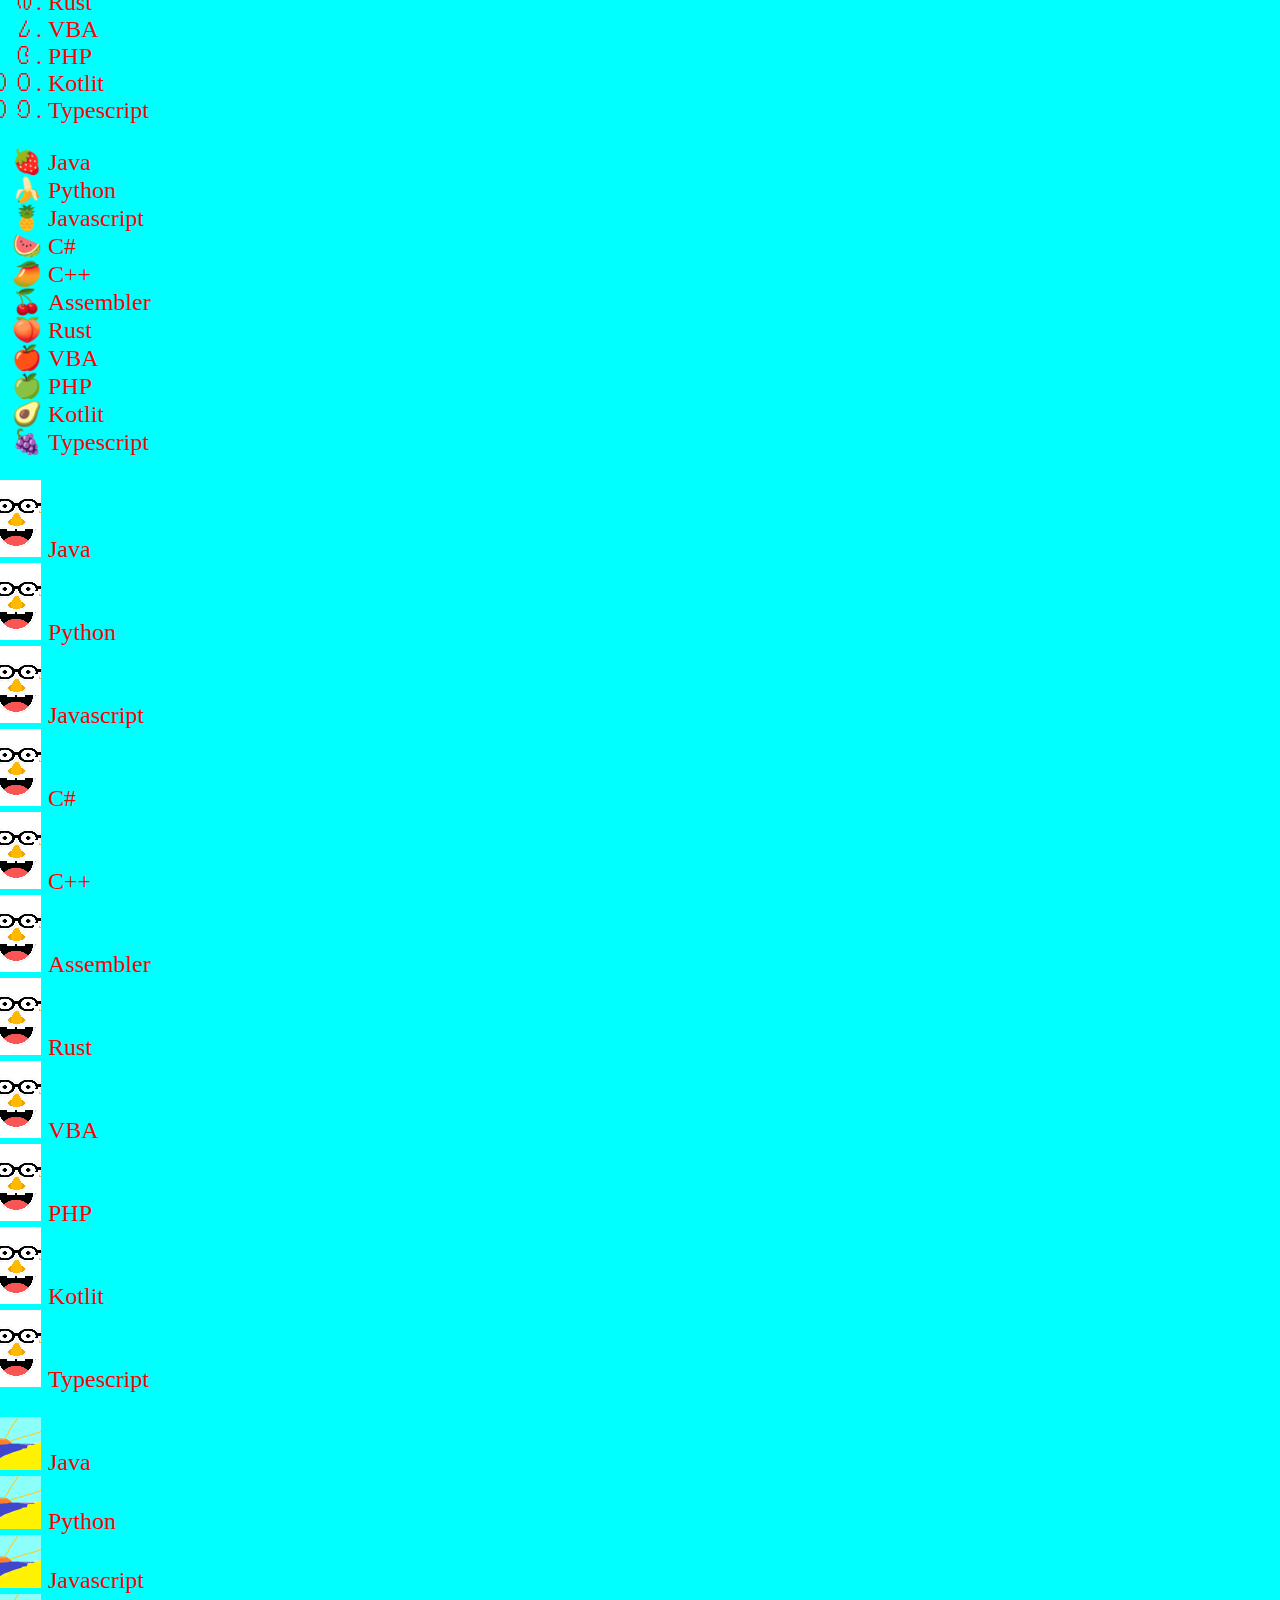
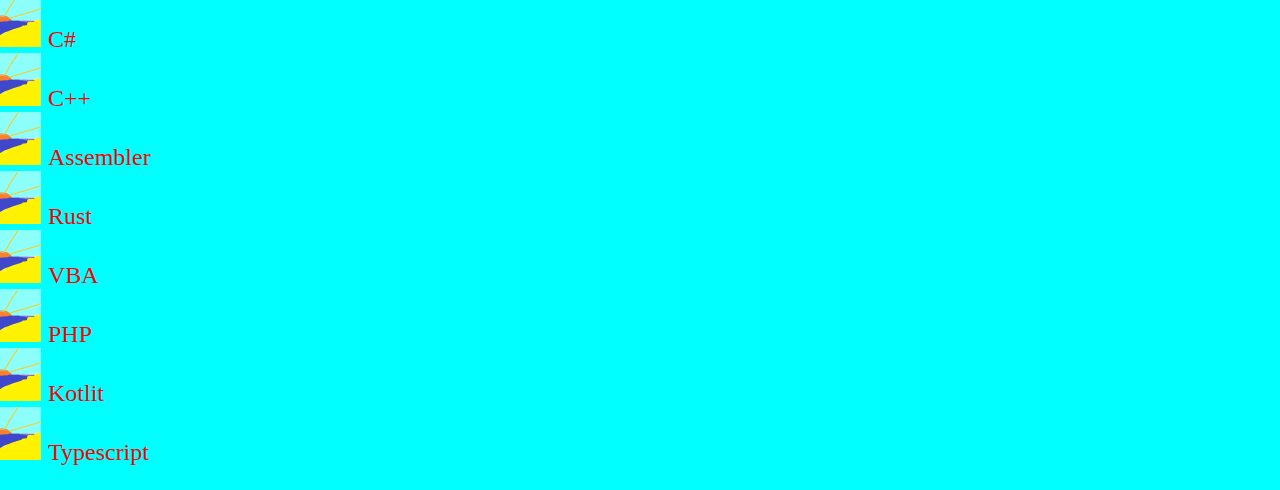
<file: lists.html>
<!DOCTYPE html>
<html>
<head>
	<meta charset="utf-8">
	<meta name="viewport" content="width=device-width, initial-scale=1">
	<link rel="stylesheet" type="text/css" href="css/lists.css">
	<title>Lists</title>
	<link rel="stylesheet" type="text/css" href="css/lists.css">
</head>
<body>
<p>Ми вивчаємо списки &#9998; &#128386;</p>
<p class="p1">&laquo;list is very comfortable thing!&raquo;&#9749;&#9885;
&#10084;&#9734;</p>
<ul style="list-style-type: square;">
	<li>Java</li>
	<li>Python</li>
	<li>Javascript</li>
	<li>C#</li>
	<li>C++</li>
	<li>Assembler</li>
	<li>Rust</li>
	<li>VBA</li>
	<li>PHP</li>
	<li>Kotlit</li>
	<li>Typescript</li>
</ul>
<ul style="list-style-type: circle;">
	<li>Java</li>
	<li>Python</li>
	<li>Javascript</li>
	<li>C#</li>
	<li>C++</li>
	<li>Assembler</li>
	<li>Rust</li>
	<li>VBA</li>
	<li>PHP</li>
	<li>Kotlit</li>
	<li>Typescript</li>
</ul>
<ul style="list-style-type: '💀';" class="l1">
	<li>Java</li>
	<li>Python</li>
	<li>Javascript</li>
	<li>C#</li>
	<li>C++</li>
	<li>Assembler</li>
	<li>Rust</li>
	<li>VBA</li>
	<li>PHP</li>
	<li>Kotlit</li>
	<li>Typescript</li>
</ul>
<ul style="list-style-type: '☼';" class="l2">
	<li>Java</li>
	<li>Python</li>
	<li>Javascript</li>
	<li>C#</li>
	<li>C++</li>
	<li>Assembler</li>
	<li>Rust</li>
	<li>VBA</li>
	<li>PHP</li>
	<li>Kotlit</li>
	<li>Typescript</li>
</ul>
<ol>
	<li>Java</li>
	<li>Python</li>
	<li>Javascript</li>
	<li>C#</li>
	<li>C++</li>
	<li>Assembler</li>
	<li>Rust</li>
	<li>VBA</li>
	<li>PHP</li>
	<li>Kotlit</li>
	<li>Typescript</li>
</ol>
<ol style="list-style-type: upper-roman;">
	<li>Java</li>
	<li>Python</li>
	<li>Javascript</li>
	<li>C#</li>
	<li>C++</li>
	<li>Assembler</li>
	<li>Rust</li>
	<li>VBA</li>
	<li>PHP</li>
	<li>Kotlit</li>
	<li>Typescript</li>
</ol>
<ol start="-10">
	<li>Java</li>
	<li>Python</li>
	<li>Javascript</li>
	<li>C#</li>
	<li>C++</li>
	<li>Assembler</li>
	<li>Rust</li>
	<li>VBA</li>
	<li>PHP</li>
	<li>Kotlit</li>
	<li>Typescript</li>
</ol>
<ol start="1000">
	<li>Java</li>
	<li>Python</li>
	<li>Javascript</li>
	<li>C#</li>
	<li>C++</li>
	<li>Assembler</li>
	<li>Rust</li>
	<li>VBA</li>
	<li>PHP</li>
	<li>Kotlit</li>
	<li>Typescript</li>
</ol>
<ol style="list-style-type: upper-roman;" start="555">
	<li>Java</li>
	<li>Python</li>
	<li>Javascript</li>
	<li>C#</li>
	<li>C++</li>
	<li>Assembler</li>
	<li>Rust</li>
	<li>VBA</li>
	<li>PHP</li>
	<li>Kotlit</li>
	<li>Typescript</li>
</ol>
<ol style="list-style-type:lower-latin;" start="55">
	<li>Java</li>
	<li>Python</li>
	<li>Javascript</li>
	<li>C#</li>
	<li>C++</li>
	<li>Assembler</li>
	<li>Rust</li>
	<li>VBA</li>
	<li>PHP</li>
	<li>Kotlit</li>
	<li>Typescript</li>
</ol>
<ol style="list-style-type:georgian;">
	<li>Java</li>
	<li>Python</li>
	<li>Javascript</li>
	<li>C#</li>
	<li>C++</li>
	<li>Assembler</li>
	<li>Rust</li>
	<li>VBA</li>
	<li>PHP</li>
	<li>Kotlit</li>
	<li>Typescript</li>
</ol>
<ol style="list-style-type:arabic-indic;" start="55">
	<li>Java</li>
	<li>Python</li>
	<li>Javascript</li>
	<li>C#</li>
	<li>C++</li>
	<li>Assembler</li>
	<li>Rust</li>
	<li>VBA</li>
	<li>PHP</li>
	<li>Kotlit</li>
	<li>Typescript</li>
</ol>
<ol style="list-style-type:lower-greek;">
	<li>Java</li>
	<li>Python</li>
	<li>Javascript</li>
	<li>C#</li>
	<li>C++</li>
	<li>Assembler</li>
	<li>Rust</li>
	<li>VBA</li>
	<li>PHP</li>
	<li>Kotlit</li>
	<li>Typescript</li>
</ol>
<ul class="l3">
	<li>Java</li>
	<li>Python</li>
	<li>Javascript</li>
	<li>C#</li>
	<li>C++</li>
	<li>Assembler</li>
	<li>Rust</li>
	<li>VBA</li>s
	<li>PHP</li>
	<li>Kotlit</li>
	<li>Typescript</li>
</ul>
<ul class="l4">
	<li>Java</li>
	<li>Python</li>
	<li>Javascript</li>
	<li>C#</li>
	<li>C++</li>
	<li>Assembler</li>
	<li>Rust</li>
	<li>VBA</li>
	<li>PHP</li>
	<li>Kotlit</li>
	<li>Typescript</li>
</ul>
<ul style="list-style-image: url(img/red.png);">
	<li>Java</li>
	<li>Python</li>
	<li>Javascript</li>
	<li>C#</li>
	<li>C++</li>
	<li>Assembler</li>
	<li>Rust</li>
	<li>VBA</li>
	<li>PHP</li>
	<li>Kotlit</li>
	<li>Typescript</li>
	<dl>
		<dt>Html</dt>
		<dd>Мова гіперрозмітки тексту</dd>
		<dd>hypertext markup language</dd>
	</dl>
</ul>
<ul class="l5">
<p class="p2">Which programming languages are popular:</p>
	<li>Java</li>
	<li>Python</li>
	<li>Javascript</li>
	<li>C#</li>
	<li>C++</li>
	<li>Assembler</li>
	<li>Rust</li>
	<li>VBA</li>
	<li>PHP</li>
	<li>Kotlit</li>
	<li>Typescript</li>
</ul>
<ul class="l6">
	<li>Java</li>
	<li>Python</li>
	<li>Javascript</li>
	<li>C#</li>
	<li>C++</li>
	<li>Assembler</li>
	<li>Rust</li>
	<li>VBA</li>
	<li>PHP</li>
	<li>Kotlit</li>
	<li>Typescript</li>
</ul>
<ul style="list-style-image: url(img/smile2.png);">
	<li>Java</li>
	<li>Python</li>
	<li>Javascript</li>
	<li>C#</li>
	<li>C++</li>
	<li>Assembler</li>
	<li>Rust</li>
	<li>VBA</li>
	<li>PHP</li>
	<li>Kotlit</li>
	<li>Typescript</li>
</ul>
<ul style="list-style-image: url(img/пейзаж.png);">
	<li>Java</li>
	<li>Python</li>
	<li>Javascript</li>
	<li>C#</li>
	<li>C++</li>
	<li>Assembler</li>
	<li>Rust</li>
	<li>VBA</li>
	<li>PHP</li>
	<li>Kotlit</li>
	<li>Typescript</li>
</ul>
</body>
</html>
</file>
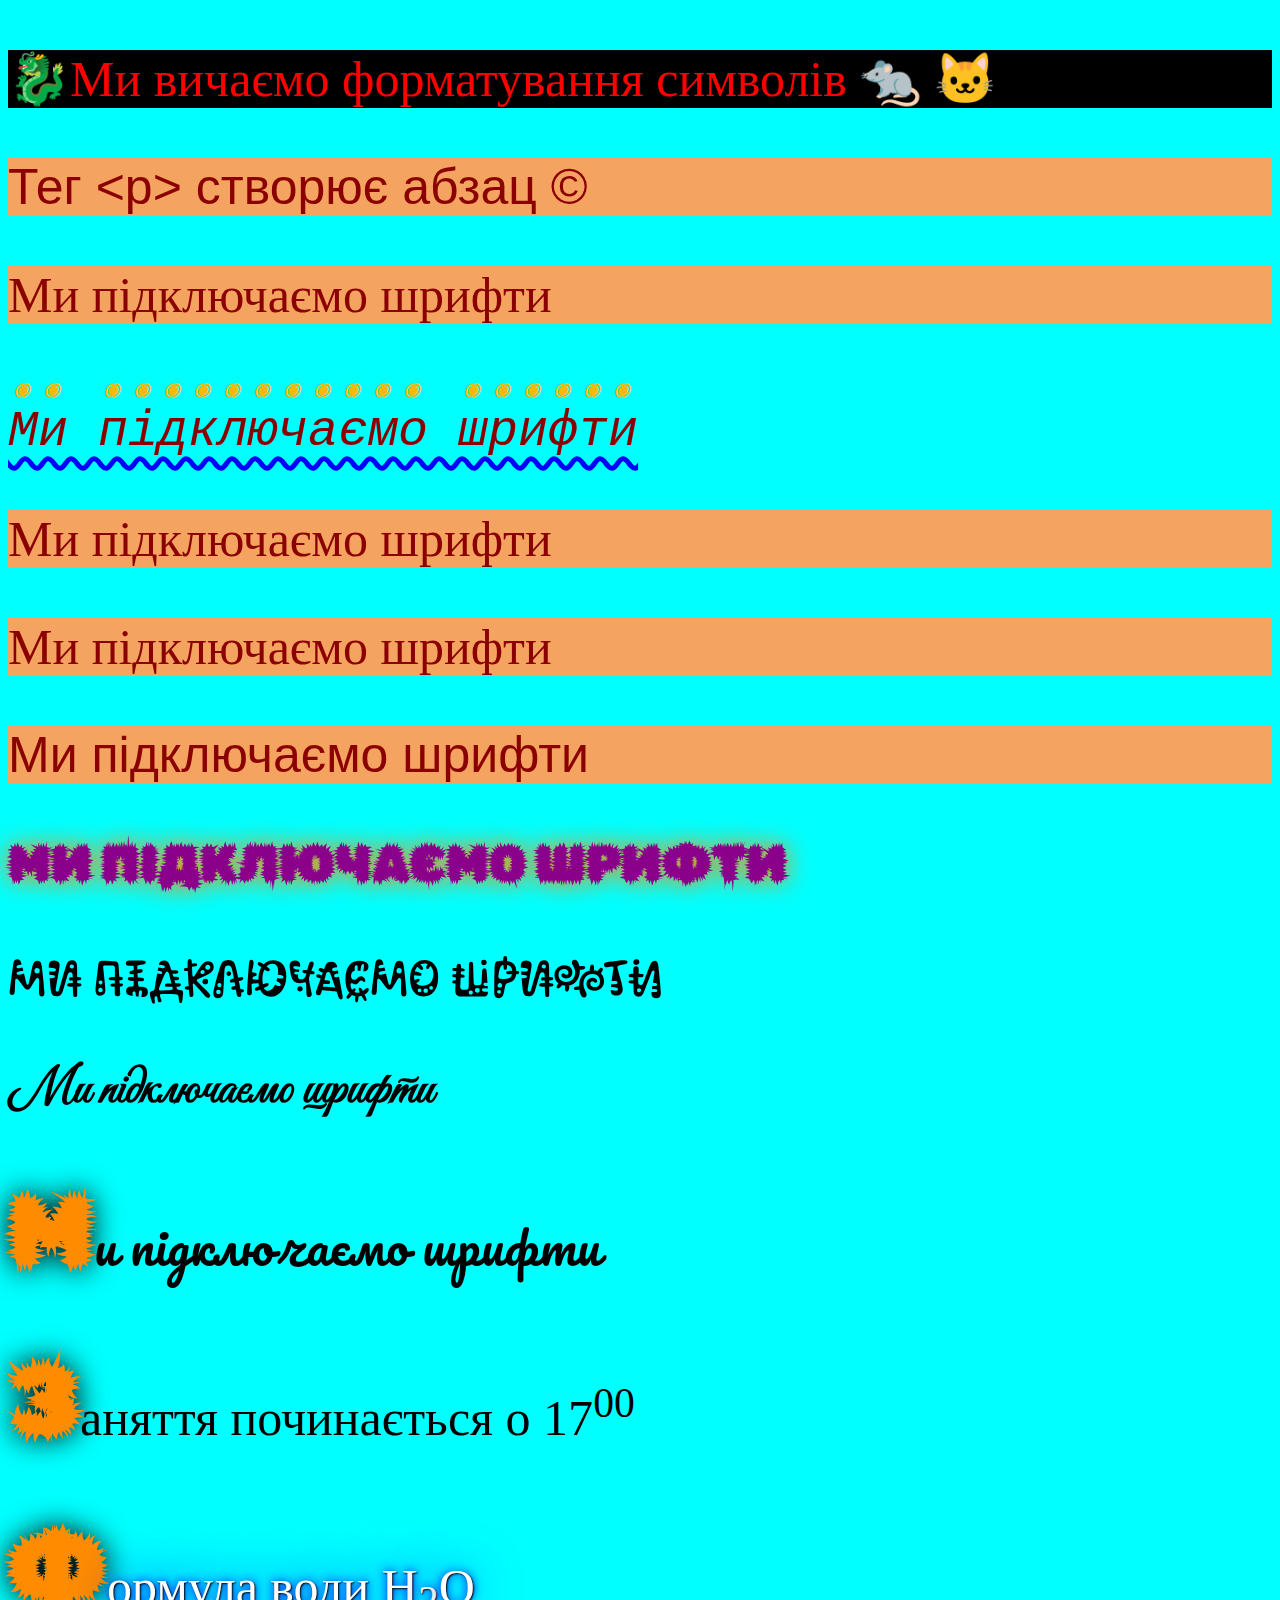
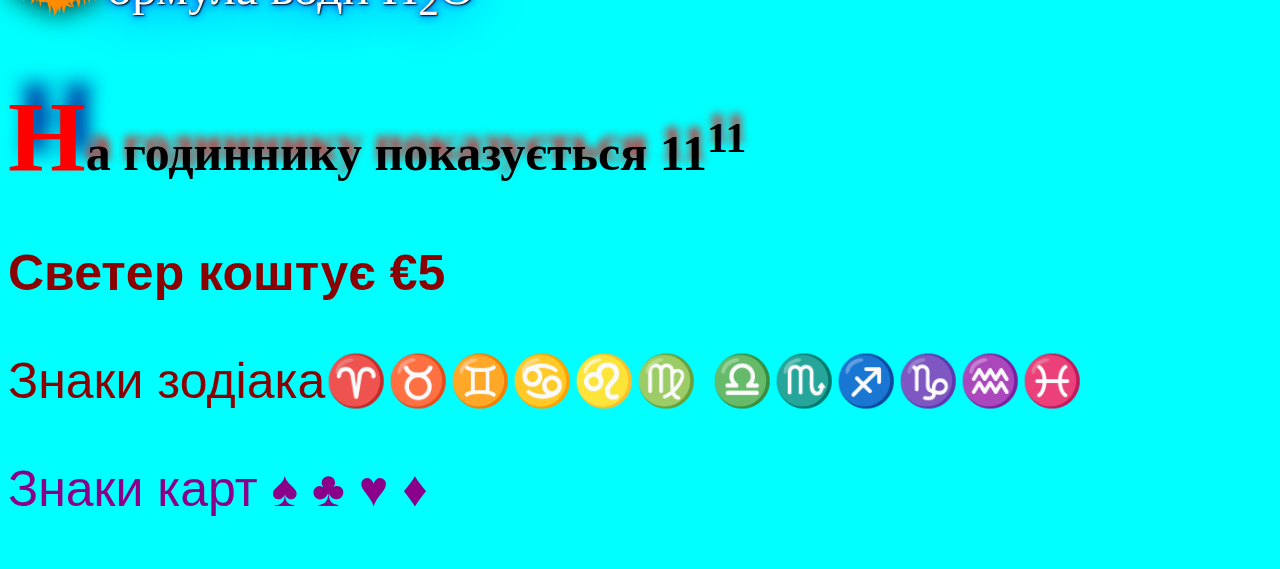
<file: synbol.html>
<!DOCTYPE html>
<html>
<head>
	<meta charset="utf-8">
	<meta name="viewport" content="width=device-width, initial-scale=1">
	<title>Symbols</title>
	<link rel="stylesheet" type="text/css" href="css/synbol.css">
	<link rel="preconnect" href="https://fonts.googleapis.com">
<link rel="preconnect" href="https://fonts.gstatic.com" crossorigin>
<link href="https://fonts.googleapis.com/css2?family=Great+Vibes&family=Kablammo&family=Pacifico&family=Rubik+Beastly&display=swap" rel="stylesheet">
</head>
<body>
<p class="p1">🐉Ми вичаємо форматування символів &#128000; &#128049;</p>
<p class="p2">Тег &lt;p&gt; створює абзац &#169;</p>
<p class="p3">Ми підключаємо шрифти</p>
<p class="p4">Ми підключаємо шрифти</p>
<p class="p5">Ми підключаємо шрифти</p>
<p class="p6">Ми підключаємо шрифти</p>
<p class="p7">Ми підключаємо шрифти</p>
<p class="p8">Ми підключаємо шрифти</p>
<p class="p9">Ми підключаємо шрифти</p>
<p class="p10">Ми підключаємо шрифти</p>
<p class="p11"><span class="s1">М</span>и підключаємо шрифти</p>
<p><span class="s1">З</span>аняття починається о 17<sup>00</sup></p>
<p class="p12"><span class="s1">Ф</span>ормула води H<sub>2</sub>O</p>
<p class="p13"><span class="s2">Н</span>a годиннику показується 11<sup>11</sup></p>
<p class="p14">Светер коштує &euro;5</p>
<p class="p15">Знаки зодіака&#9800;&#9801;&#9802;&#9803;&#9804;&#9805;
&#9806;&#9807;&#9808;&#9809;&#9810;&#9811;</p>
<p class="p16">Знаки карт  &spades;  &clubs;  &hearts;  &diams;</p>
</body>
</html>
</file>
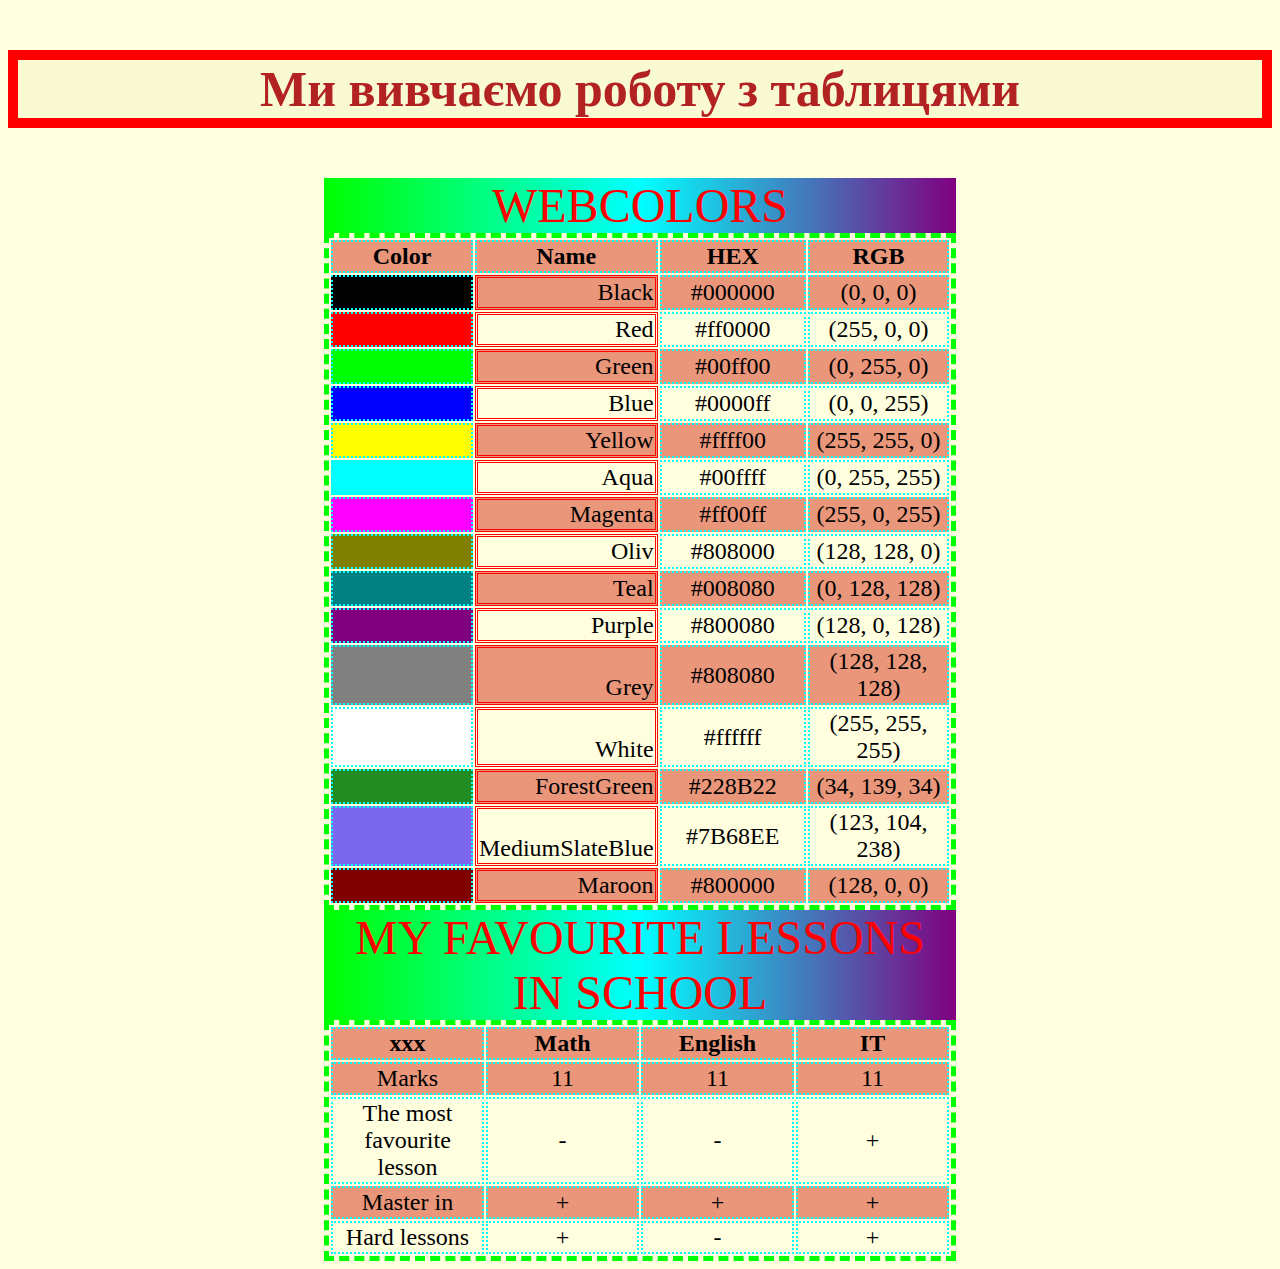
<file: table.html>
<!DOCTYPE html>
<html>
<head>
	<meta charset="utf-8">
	<meta name="viewport" content="width=device-width, initial-scale=1">
	<title>Таблиці</title>
	<link rel="stylesheet" type="text/css" href="css/table.css">
</head>
<body>
<p>Ми вивчаємо роботу з таблицями</p>
<table>
	<caption>Webcolors</caption>
	<thead>
		<tr>
		<th>Color</th>
        <th>Name</th>
        <th>HEX</th>
		<th>RGB</th>	
		</tr>
	</thead>
	<tbody>
		<tr>
			<td style="background-color: #000;"></td>
            <td class="c1">Black</td>
            <td>#000000</td>
			<td>(0, 0, 0)</td>
		</tr>
		<tr>
			<td style="background-color: #f00;"></td>
            <td class="c1">Red</td>
            <td>#ff0000</td>
			<td>(255, 0, 0)</td>
		</tr>
		<tr>
			<td style="background-color: #0f0;"></td>
            <td class="c1">Green</td>
            <td>#00ff00</td>
			<td>(0, 255, 0)</td>
		</tr>
		<tr>
			<td style="background-color: #00f;"></td>
            <td class="c1">Blue</td>
            <td>#0000ff</td>
			<td>(0, 0, 255)</td>
		</tr>
		<tr>
			<td style="background-color: #ff0;"></td>
            <td class="c1">Yellow</td>
            <td>#ffff00</td>
			<td>(255, 255, 0)</td>
		</tr>
		<tr>
			<td style="background-color: #0ff;"></td>
            <td class="c1">Aqua</td>
            <td>#00ffff</td>
			<td>(0, 255, 255)</td>
		</tr>
		<tr>
			<td style="background-color: #f0f;"></td>
            <td class="c1">Magenta</td>
            <td>#ff00ff</td>
			<td>(255, 0, 255)</td>
		</tr>
		<tr>
			<td style="background-color: #808000;"></td>
            <td class="c1">Oliv</td>
            <td>#808000</td>
			<td>(128, 128, 0)</td>
		</tr>
		<tr>
			<td style="background-color: #008080;"></td>
            <td class="c1">Teal</td>
            <td>#008080</td>
			<td>(0, 128, 128)</td>
		</tr>
		<tr>
			<td style="background-color: #800080;"></td>
            <td class="c1">Purple</td>
            <td>#800080</td>
			<td>(128, 0, 128)</td>
		</tr>
		<tr>
			<td style="background-color: #808080;"></td>
            <td class="c1">Grey</td>
            <td>#808080</td>
			<td>(128, 128, 128)</td>
		</tr>
		<tr>
			<td style="background-color: #fff;"></td>
            <td class="c1">White</td>
            <td>#ffffff</td>
			<td>(255, 255, 255)</td>
		</tr>
        <tr>
			<td style="background-color:#228B22;"></td>
            <td class="c1">ForestGreen</td>
            <td>#228B22</td>
			<td>(34, 139, 34)</td>
		</tr>
        <tr>
			<td style="background-color:#7B68EE;"></td>
            <td class="c1">MediumSlateBlue</td>
            <td>#7B68EE</td>
			<td>(123, 104, 238)</td>
		</tr>
        <tr>
			<td style="background-color:#800000;"></td>
            <td class="c1">Maroon</td>
            <td>#800000</td>
			<td>(128, 0, 0)</td>
		</tr>
	</tbody>
</table>
<table class="t1">
	<caption>My favourite lessons in school</caption>
	<thead>
		<tr>
		<th>xxx</th>
        <th>Math</th>
        <th>English</th>
		<th>IT</th>	
		</tr>
	</thead>
	<tbody>
		<tr>
			<td>Marks</td>
            <td>11</td>
            <td>11</td>
			<td>11</td>
		</tr>
		<tr>
			<td>The most favourite lesson</td>
            <td>-</td>
            <td>-</td>
			<td>+</td>
		</tr>
		<tr>
			<td>Master in</td>
            <td>+</td>
            <td>+</td>
			<td>+</td>
		</tr>
		<tr>
			<td>Hard lessons</td>
            <td>+</td>
            <td>-</td>
			<td>+</td>
		</tr>
	</tbody>
</table>
</body>
</html>
</file>
<file: css/blox.css>
body{
	background-color: lavenderblush;
}
p{
	background-color: lavender;
	font-size: 50px;
	color: purple;
	display: block;
}
span{
	border: dashed 5px green;
	display: block;
}
ul{
	background-color: lime;
	width: 50%;
}
li{
	background-color: red;
	font-size: 24px;
	width: 100px;
	border: dashed 5px orange;
	margin: 10px;
	padding: 10px 5px;
	text-align: center;
}
ul li{
	list-style-type: none;
	display: inline-block;
}
li:hover{
	background-image: url(https://i.pinimg.com/originals/1c/c1/f4/1cc1f4cf8384054c94a5fe0b19cfb61e.gif);
	border: dashed 5px magenta;
	color: whitesmoke;
	font-family: Arial Black;
	font-size: 20px;
}
div{
	border-width: 30px;
}
#first{
	background-color: lime;
	width: 500px;
	height: 500px;
	color: red;
	font-size: 50px;
	display: flex;
	justify-content: center;
	align-items: center;
	text-align: center;
	border-width: 30px;
	border-style: double dotted dashed solid;
	border-color: orange royalblue magenta red;
}
#second{
	width: 700px;
	height: 800px;
	background-color: aqua;
	margin: 50px;
	padding: 50px;
	border-style: double;
	border-color: red royalblue;
}
#third, #fourth{
	padding: 50px;
	width: 900px;
	height: 200px;
	background-color: hotpink;
	margin: 50px;
	border-style: dotted;

	border-color: orange;
}
#fourth{
	background-color: lime;
	border-style: double dotted ridge dashed ;
	border-color: red;
}
</file>
<file: css/links.css>
body{
	background-color: lightblue;
}
p{
	font-size: 50px;
	background-color: yellow;
	color: blue;
	text-align: center;
}
.a1{
	display: inline-block;
	font-size: 24px;
    border: double 5px orange;
	padding: 10px 5px;
	color: orange;
	background-color: blue;
	width: 180px;
	text-align: center;
}
a{
	text-decoration: none;
	margin: 10px;
}
.a1:hover{
	border: double 5px purple;
	color: purple;
	background-color: orange;
	font-weight: bold;
	text-transform: uppercase;
}
.myButton {
	box-shadow: 11px -10px 17px 1px #cf866c;
	background:linear-gradient(to bottom, #d0451b 5%, #bc3315 100%);
	background-color:#d0451b;
	border-radius:42px;
	border:8px solid #942911;
	display:inline-block;
	cursor:pointer;
	color:#ffffff;
	font-family:Times New Roman;
	font-size:28px;
	padding:32px 29px;
	text-decoration:none;
	text-shadow:6px -3px 3px #854629;
}
.myButton:hover {
	background:linear-gradient(to bottom, #bc3315 5%, #d0451b 100%);
	background-color:#bc3315;
}
.myButton:active {
	position:relative;
	top:1px;
}
.myButton1 {
	box-shadow: 7px -6px 8px 1px #fcc500;
	background:linear-gradient(to bottom, #e4ebf7 5%, #ff00c8 100%);
	background-color:#e4ebf7;
	border-radius:24px;
	border:5px solid #ff0000;
	display:inline-block;
	cursor:pointer;
	color:#f2ff00;
	font-family:Arial;
	font-size:28px;
	font-style:italic;
	padding:11px 13px;
	text-decoration:none;
	text-shadow:10px 6px 3px #07bf9d;
}
.myButton1:hover {
	background:linear-gradient(to bottom, #ff00c8 5%, #e4ebf7 100%);
	background-color:#ff00c8;
}
.myButton1:active {
	position:relative;
	top:1px;
}
.a2{
	display: inline-block;
	border: dotted 6px magenta;
	background-color: aqua;
	color: red;
	padding: 10px 5px;
    width: 150px;
    text-align: center;
    box-shadow: 0px -10px 10px darkblue;
}
.a2:hover{
	background-color: magenta;
	border: double 6px yellow;
	color: lime;
	text-decoration: underline;
	font-weight: bold;
	text-transform: uppercase;
}
/* CSS */
.button-49,
.button-49:after {
  width: 150px;
  height: 76px;
  line-height: 78px;
  font-size: 20px;
  font-family: 'Bebas Neue', sans-serif;
  background: linear-gradient(45deg, transparent 5%, #FF013C 5%);
  border: 0;
  color: #fff;
  letter-spacing: 3px;
  box-shadow: 6px 0px 0px #00E6F6;
  outline: transparent;
  position: relative;
  user-select: none;
  -webkit-user-select: none;
  touch-action: manipulation;
}

.button-49:after {
  --slice-0: inset(50% 50% 50% 50%);
  --slice-1: inset(80% -6px 0 0);
  --slice-2: inset(50% -6px 30% 0);
  --slice-3: inset(10% -6px 85% 0);
  --slice-4: inset(40% -6px 43% 0);
  --slice-5: inset(80% -6px 5% 0);
  
  content: 'ALTERNATE TEXT';
  display: block;
  position: absolute;
  top: 0;
  left: 0;
  right: 0;
  bottom: 0;
  background: linear-gradient(45deg, transparent 3%, #00E6F6 3%, #00E6F6 5%, #FF013C 5%);
  text-shadow: -3px -3px 0px #F8F005, 3px 3px 0px #00E6F6;
  clip-path: var(--slice-0);
}

.button-49:hover:after {
  animation: 1s glitch;
  animation-timing-function: steps(2, end);
}

@keyframes glitch {
  0% {
    clip-path: var(--slice-1);
    transform: translate(-20px, -10px);
  }
  10% {
    clip-path: var(--slice-3);
    transform: translate(10px, 10px);
  }
  20% {
    clip-path: var(--slice-1);
    transform: translate(-10px, 10px);
  }
  30% {
    clip-path: var(--slice-3);
    transform: translate(0px, 5px);
  }
  40% {
    clip-path: var(--slice-2);
    transform: translate(-5px, 0px);
  }
  50% {
    clip-path: var(--slice-3);
    transform: translate(5px, 0px);
  }
  60% {
    clip-path: var(--slice-4);
    transform: translate(5px, 10px);
  }
  70% {
    clip-path: var(--slice-2);
    transform: translate(-10px, 10px);
  }
  80% {
    clip-path: var(--slice-5);
    transform: translate(20px, -10px);
  }
  90% {
    clip-path: var(--slice-1);
    transform: translate(-10px, 0px);
  }
  100% {
    clip-path: var(--slice-1);
    transform: translate(0);
  }
}

@media (min-width: 768px) {
  .button-49,
  .button-49:after {
    width: 200px;
    height: 86px;
    line-height: 88px;
  }
}
</file>
<file: css/lists.css>
@import url('https://fonts.googleapis.com/css2?family=Almendra+Display&family=Diplomata&display=swap');
@import url('https://fonts.googleapis.com/css2?family=Almendra+Display&family=Diplomata&display=swap');
body{
	background-color: aqua;
	background-image: url(https://i.gifer.com/origin/ca/cab888fee28ca4db0b9c04c2c6cd98ac.gif);
background-size: 200px;
background-repeat: no-repeat;
background-position: 100% 100%;
background-attachment: fixed;
}
p{
	background-color: red;
	color: yellow;
	font-size: 0.8in;
}
.p1{
	background-color: yellow;
	color: darkmagenta;
	text-shadow: 0 0 30px red;
	text-decoration: underline;
	text-decoration-color: red;
	font-family: "Diplomata", serif;
  font-weight: 400;
  font-style: normal;
  font-weight: bold;
}
ul,ol{
	font-size: 24px;
	color: red;
}
.l1 li{
	padding-left: 10px;
}
.l2 li::marker{
	color: red;
}
ol{
	margin-left: 50px;
}
@counter-style emoji {
  system: fixed;
  symbols: 😀 👻 👽 👾 🤖 🎃 😹 👋 👀 💋 🐕;
  suffix: " ";
}
.l3{
	list-style: emoji;
}
@counter-style lower-ukrainian {
system: alphabetic;
symbols: '\430' '\431' '\432' '\433' '\434' '\435' '\454' '\436' '\437' '\438' '\456' '\43A' '\43B' '\43C' '\43D' '\43E' '\43F' '\440' '\441' '\442' '\443' '\444' '\445' '\446' '\447' '\448' '\44E' '\44F';
/* symbols: 'а' 'б' 'в' 'г' 'д' 'е' 'є' 'ж' 'з' 'и' 'і' 'к' 'л' 'м' 'н' 'о' 'п' 'р' 'с' 'т' 'у' 'ф' 'х' 'ц' 'ч' 'ш' 'ю' 'я'; */
suffix: ') ';
}
.l4{
	list-style: lower-ukrainian;
}
.l5{
	list-style: mongolian;
}
.p2{
	background-color: red;
	color: yellow;
	font-family: Ariel;
	font-size: 20px;
}
@counter-style my-count{
system: fixed;
symbols: 🍓 🍌 🍍 🍉 🥭 🍒 🍑 🍎 🍏 🥑 🍇 🍊;
suffix: " ";
}
.l6{
	list-style: my-count;
}
</file>
<file: css/synbol.css>
body{
	background-color: aqua;
	background-image: url(https://media.tenor.com/8DLoAsFXiPcAAAAj/corey-coreytonge.gif);
background-size: 200px;
background-repeat: no-repeat;
background-position: 100% 100%;
background-attachment: fixed;
}
p{
	font-size: 50px;
}
.p1{
	color: red;
	background-color: black;
}
.p2{
	color: darkred;
	background-color: sandybrown;
	font-family: sans-serif;
}
.p3{
	color: darkred;
	background-color: sandybrown;
	font-family: cursive;
}
.p4{
	color: darkred;
	font-family: monospace;
	font-style: italic;
	text-decoration: underline;
	text-underline-position: under;
	text-decoration-color: blue;
	text-decoration-style: wavy;
	text-emphasis: filled double-circle #ffb703;
}
.p5{
	color: darkred;
	background-color: sandybrown;
	font-family: fantasy;
}
.p6{
	color: darkred;
	background-color: sandybrown;
	font-family: Times, "Times New Roman", Georgia, serif;
}
.p7{
	color: darkred;
	background-color: sandybrown;
	font-family:  'Franklin Gothic Medium', 'Arial Narrow', Arial, sans-serif;
}
.p8{
font-family: "Rubik Beastly", system-ui;
text-shadow: 0 0 25px darkorange;
color: darkmagenta;
text-transform: uppercase;
}
.p9{
	font-family: "Kablammo", system-ui;
}
.p10{
	font-family: "Great Vibes", cursive;
	font-weight: bold;
}
.p11{
	font-family: "Pacifico", cursive;
}
.s1{
	font-size: 2em;
	color: darkorange;
	text-shadow: 0 0 30px black;
	font-family: "Rubik Beastly", system-ui;
}
.p12{
	text-shadow:
    1px 1px 2px black,
    0 0 1em blue,
    0 0 0.2em blue;
  color: white;
}
.s2{
	font-size: 2em;
	color: red;
	font-family: arial black;
	text-shadow: 10px -20px 20px darkblue;
}
.p13{
	font-family: Agency FB;
	font-weight: bold;
	text-shadow: 0px -10px 10px red;
	color: whire;
}
.p14{
    font-family: Arial;
    font-weight: bold;
    color: darkred;
}
.p15{
  font-family: sans-serif;
  font-size: bold;
  color: darkred;  
}
.p16{
font-family: sans-serif;
font-size: bold;
color: darkmagenta;
}
</file>
<file: css/table.css>
body{
	background-color: lightyellow;
	background-image: url(https://i.gifer.com/origin/64/64fa12638ffcd550a4214a9c162d7514_w200.gif);
background-size: 200px;
background-repeat: no-repeat;
background-position: 100% 100%;
background-attachment: fixed;
}
p{
	font-size: 50px;
	font-family: cursive;
	font-weight: bold;
	color: firebrick;
	background-color: lightgoldenrodyellow;
	border: solid 10px red;
	text-align: center;
}
table{
	border: dashed 5px lime;
	border-collapse: separate;
	font-size: 24px;
	width: 50%;
	margin: auto;
}
th,td{
	border: dotted 2px aqua;
	width: 25%;
	text-align: center;
}
.c1{
	border: double red;
	text-align: right;
	vertical-align: bottom;
}
tr:hover{
	background-color: lightcyan;
}
td:hover{
	background-image: url(https://i.pinimg.com/originals/1c/c1/f4/1cc1f4cf8384054c94a5fe0b19cfb61e.gif);
    font-size: 1.2em;
    font-weight: bold;
    text-align: center;
    vertical-align: middle;
    text-transform: uppercase;
    color: ivory;
}
tr:nth-child(odd){
	background-color: darksalmon;
}
caption{
	font-size: 2em;
	background: linear-gradient(to right, lime, aqua, purple);
    text-transform: uppercase;
    color: red;
}
</file>
